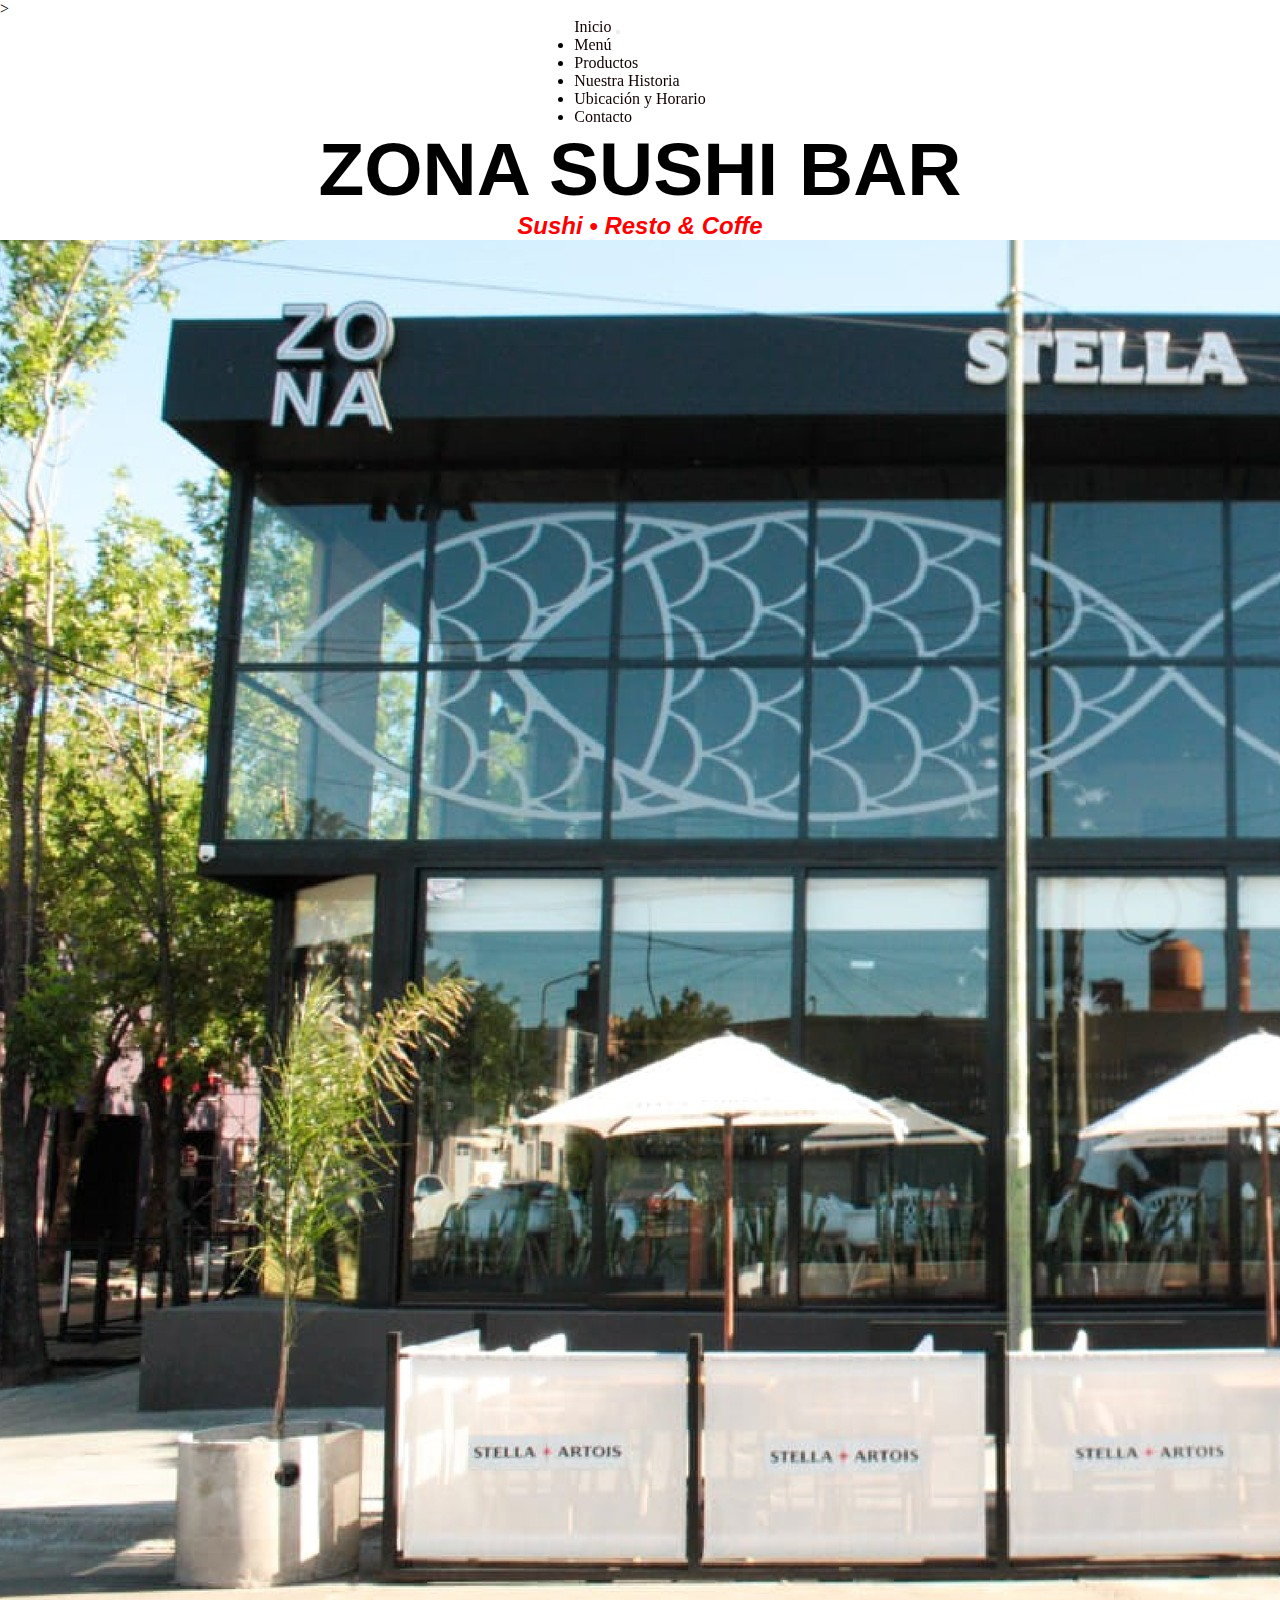
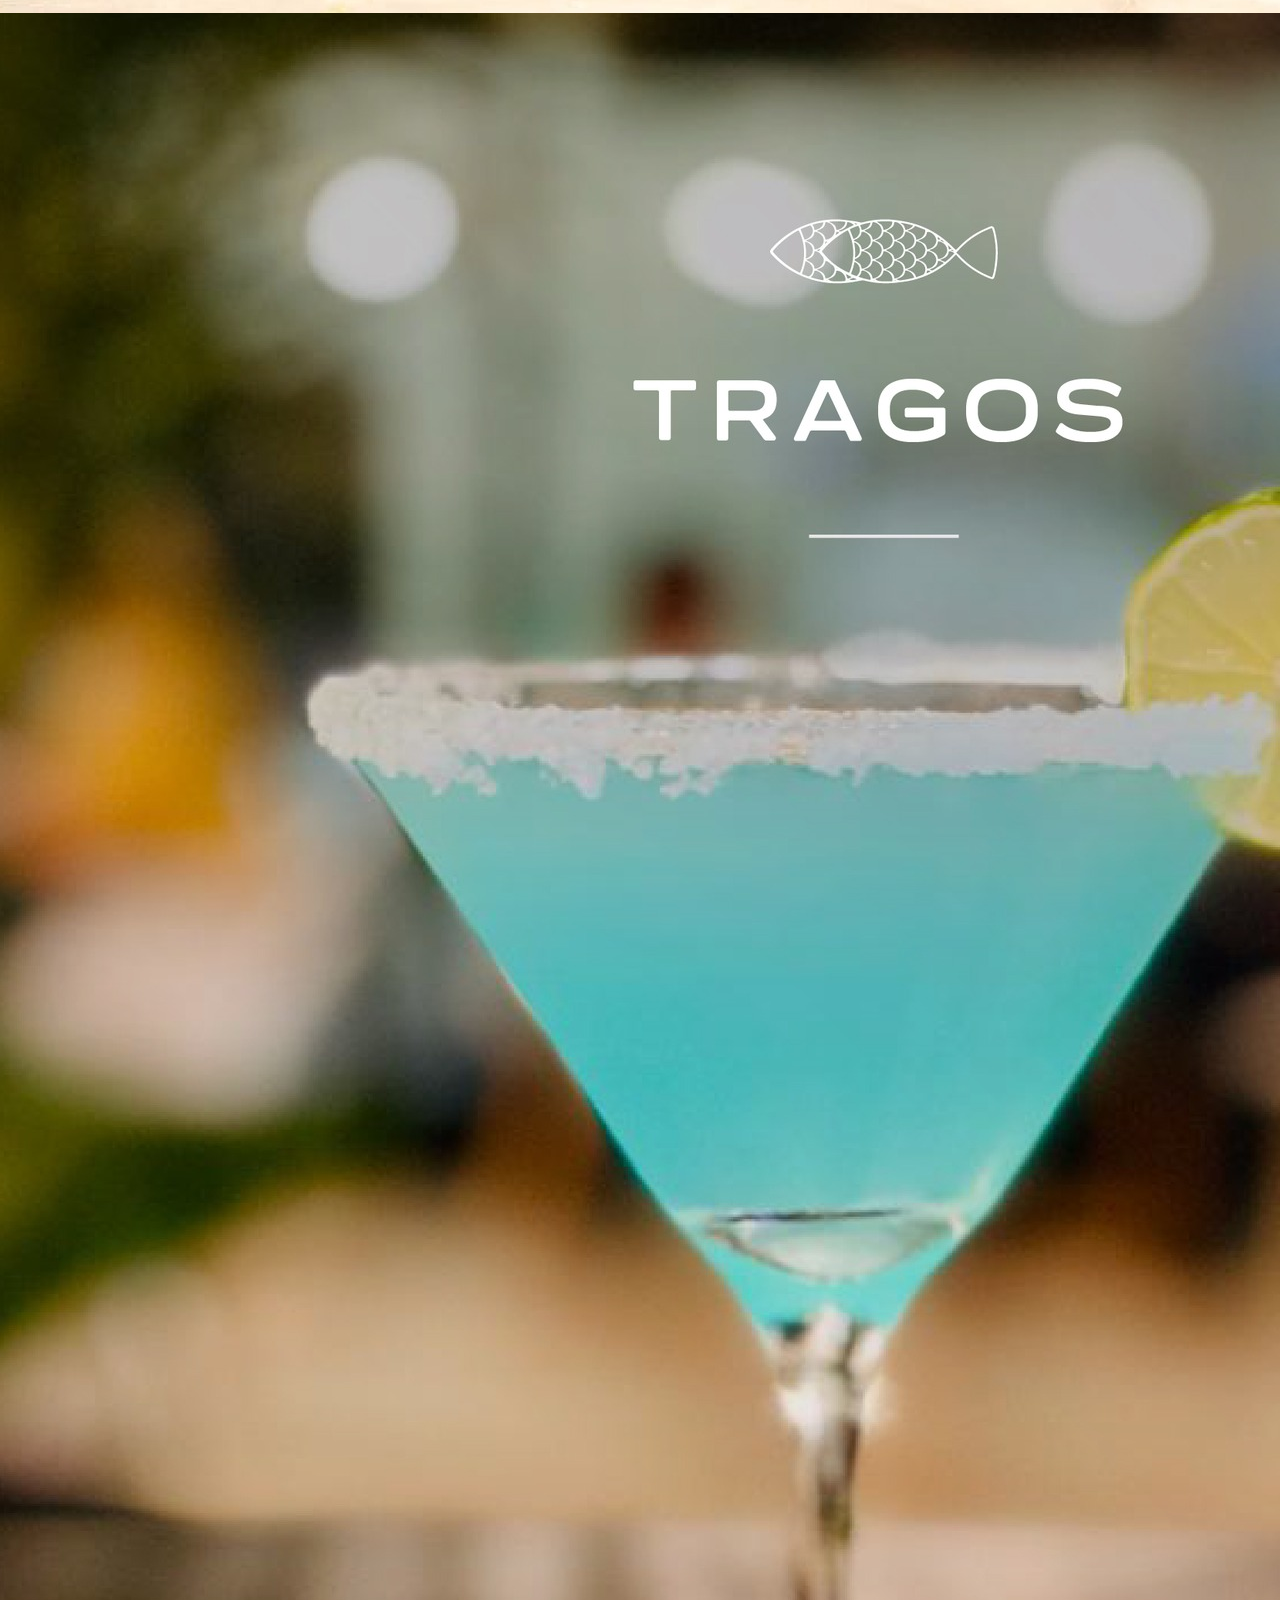
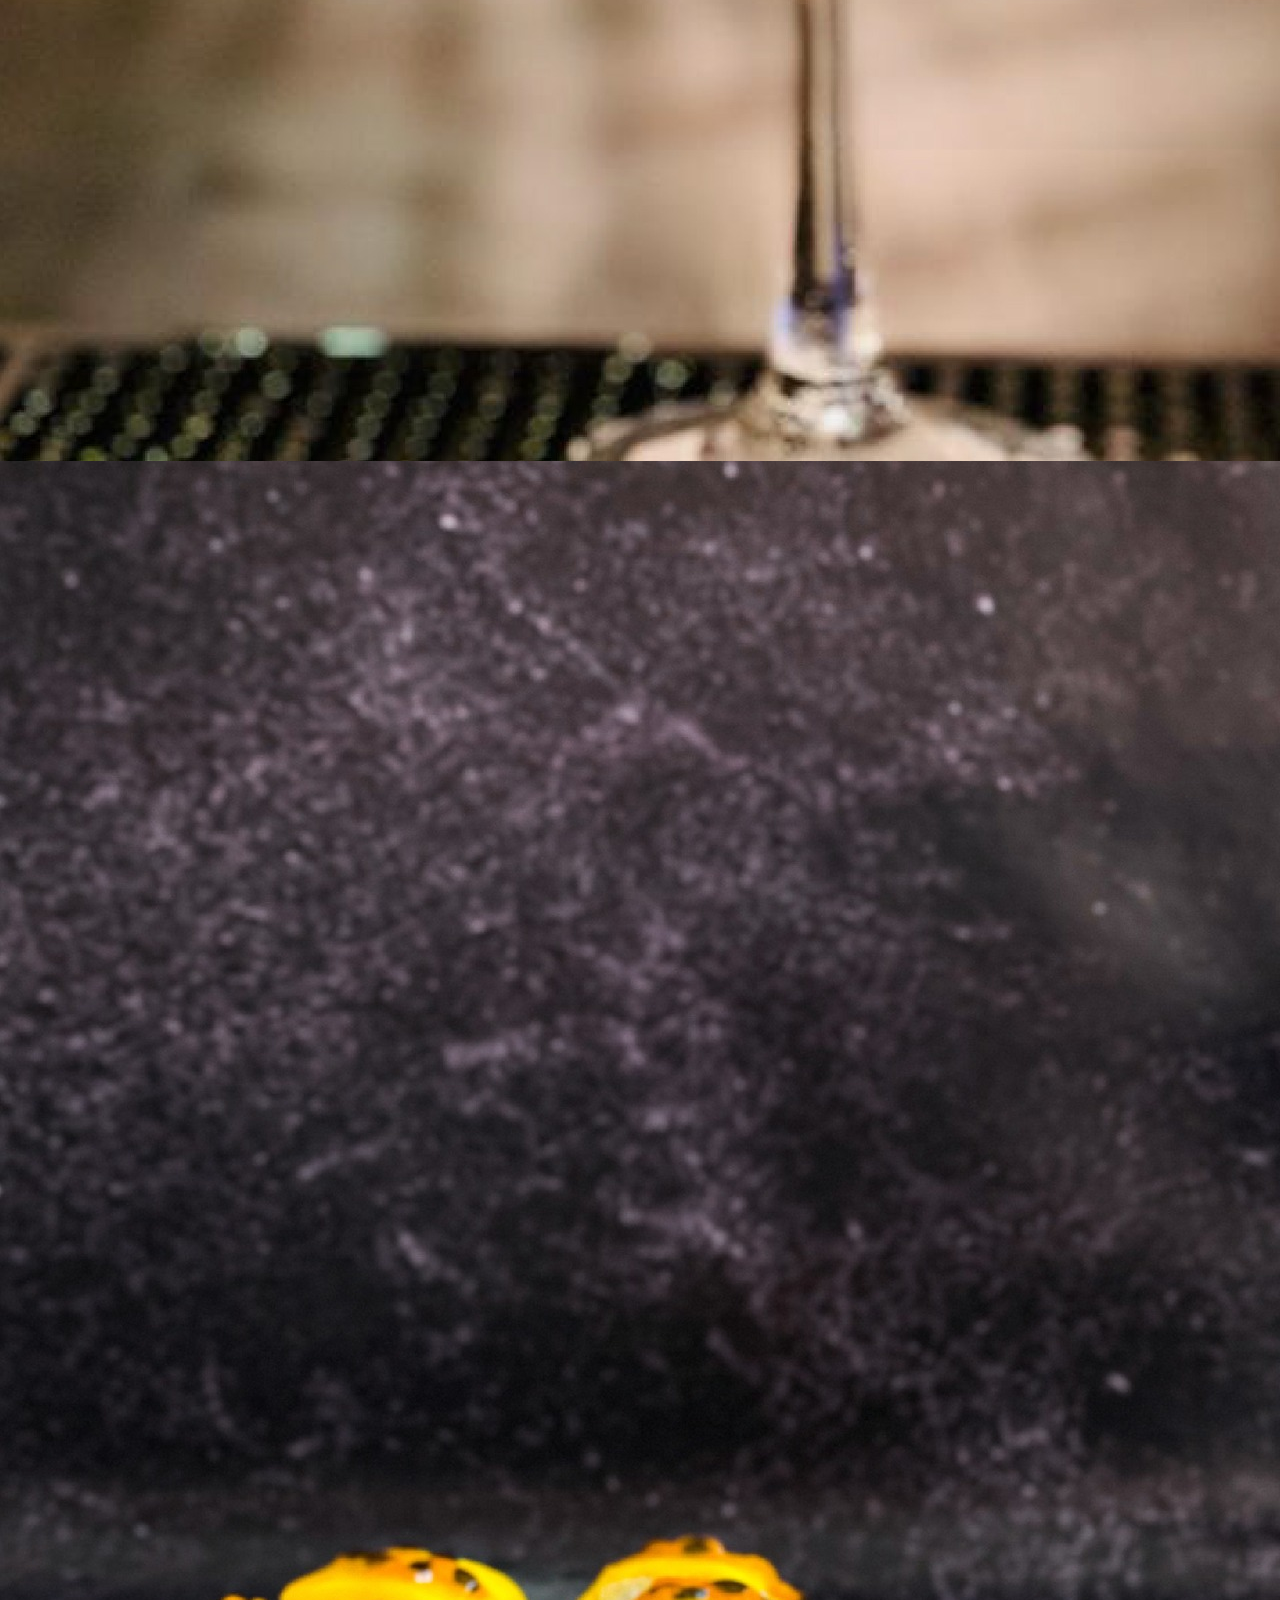
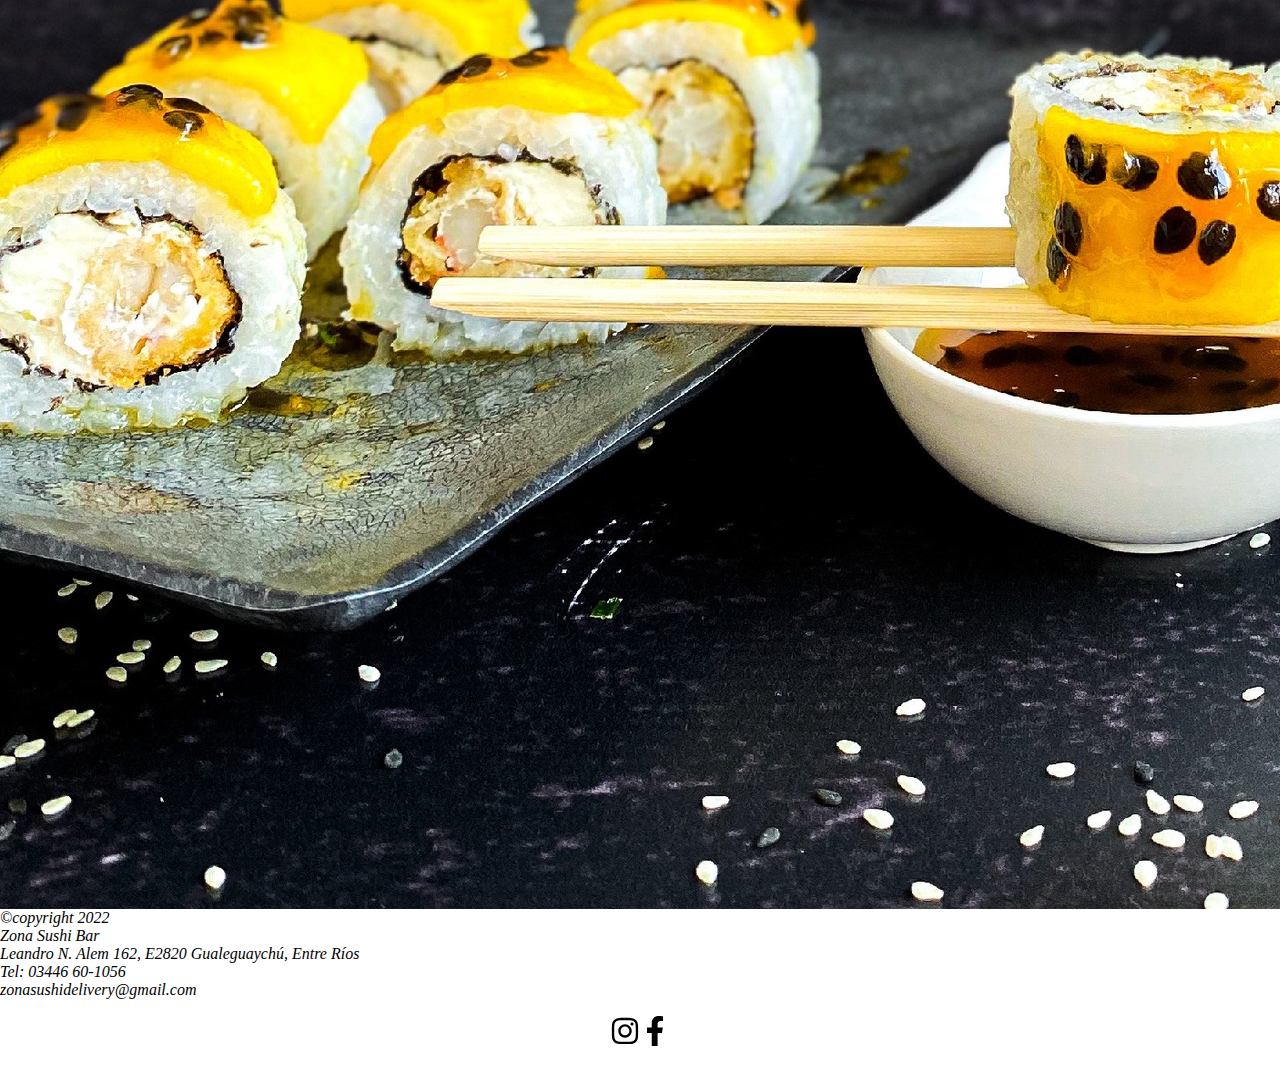
<file: index.html>
><!DOCTYPE html>
<html lang="en">
<head>
    <meta charset="UTF-8">
    <meta http-equiv="X-UA-Compatible" content="IE=edge">
    <meta name="viewport" content="width=device-width, initial-scale=1.0">
    <link rel="shortcut icon" href="img/logo-zona-sushi.png" type="image/x-icon">
    <link href="https://cdn.jsdelivr.net/npm/bootstrap@5.1.3/dist/css/bootstrap.min.css" rel="stylesheet" integrity="sha384-1BmE4kWBq78iYhFldvKuhfTAU6auU8tT94WrHftjDbrCEXSU1oBoqyl2QvZ6jIW3" crossorigin="anonymous">
    <link rel="stylesheet" href="assets/css/styles.css">
    <title>Zona Sushi</title>
</head>

<body>

    <!-- //////////////////////////////////////////////////////////// -->
    
        <!--inicio del Header-->
        <header class="header">
            <nav class="navbar navbar-expand-lg navbar-light bg-light fw-bold">
                <div class="container-fluid">
                <a class="navbar-brand" href="index.html">Inicio</a>
                <button class="navbar-toggler" type="button" data-bs-toggle="collapse" data-bs-target="#navbarNav" aria-controls="navbarNav" aria-expanded="false" aria-label="Toggle navigation">
                    <span class="navbar-toggler-icon"></span>
                </button>
                <div class="collapse navbar-collapse" id="navbarNav">
                    <ul class="navbar-nav">
                    <li class="nav-item">
                        <a class="nav-link active" aria-current="page" href="assets/pages/menu.html">Menú</a>
                    </li>
                    <li class="nav-item">
                        <a class="nav-link" href="assets/pages/productos.html">Productos</a>
                    </li>
                    <li class="nav-item">
                        <a class="nav-link" href="assets/pages/nuestrahistoria.html">Nuestra Historia</a>
                    </li>
                    <li class="nav-item">
                        <a class="nav-link" href="assets/pages/ubicacion.html">Ubicación y Horario</a>
                    </li>
                    <li class="nav-item">
                        <a class="nav-link" href="assets/pages/contacto.html">Contacto</a>
                    </li>                  
                    </ul>
                </div>
                </div>
            </nav>
        </header>        
    
        <!--fin del Header-->

     <!-- //////////////////////////////////////////////////////////// -->

    <section>
        <h1 class="mt-3">
            ZONA SUSHI BAR
        </h1>

        <h2 class="mt-3">Sushi • Resto & Coffe</h2>
    </section>

    <div id="carouselExampleSlidesOnly" class="mt-5 carousel slide" data-bs-ride="carousel">
        <div class="carousel-inner">
          <div class="carousel-item active">
            <img src="assets/img/Fachada.jpg" class="d-block w-100" alt="Sushi">
          </div>
          <div class="carousel-item">
            <img src="assets/img/Carrusel 2.jpg" class="d-block w-100" alt="...">
          </div>
          <div class="carousel-item">
            <img src="assets/img/Carrusel 3.jpg" class="d-block w-100" alt="...">
          </div>
        </div>
      </div>
      
    

    <!--//////////////////////////////////-->
    <!--Empieza el footer-->
    <footer class="footer">

        <section class="pie-de-pagina">

            <p>  &copy;copyright 2022</p>
            <p>Zona Sushi Bar</p>
            <p>Leandro N. Alem 162, E2820 Gualeguaychú, Entre Ríos</p>
            <p>Tel: 03446 60-1056</p>
            <p>zonasushidelivery@gmail.com  </p>
                     
        </section>

        <ul class="redes">
            <li> 
                  <a class="instagram" href="https://www.instagram.com/zonasushig/?hl=es" target="_blank">
                    <img src="assets/img/instagram-brands.svg" alt="imagen de instagram"> </a>
            </li>


            <li>
                <a class="facebook" href="https://www.facebook.com/zonasushig/" target="_blank">
                    <img src="assets/img/facebook-f-brands.svg" alt="Imagen de Facebook">

            </li>
        </ul>
       
    </footer>

    <!--Termina el footer-->
    <!--////////////////////////////////////////////////////-->

    <script src="https://cdn.jsdelivr.net/npm/bootstrap@5.1.3/dist/js/bootstrap.bundle.min.js" integrity="sha384-ka7Sk0Gln4gmtz2MlQnikT1wXgYsOg+OMhuP+IlRH9sENBO0LRn5q+8nbTov4+1p" crossorigin="anonymous"></script>

</body>
</html>
</file>
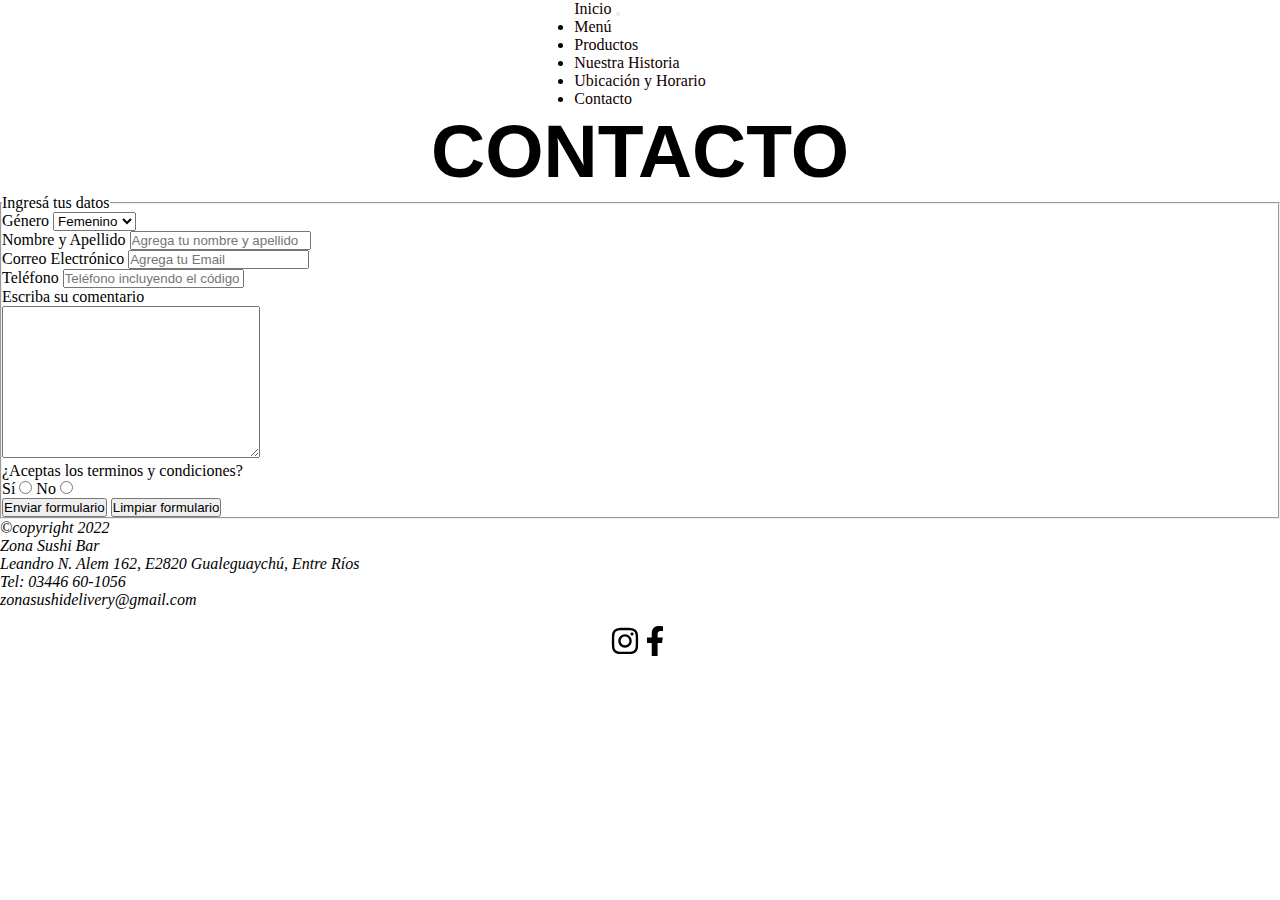
<file: assets/pages/contacto.html>
<!DOCTYPE html>
<html lang="en">
<head>
    <meta charset="UTF-8">
    <meta http-equiv="X-UA-Compatible" content="IE=edge">
    <meta name="viewport" content="width=device-width, initial-scale=1.0">
    <link rel="shortcut icon" href="../img/logo-zona-sushi.png" type="image/x-icon">
    <link href="https://cdn.jsdelivr.net/npm/bootstrap@5.1.3/dist/css/bootstrap.min.css" rel="stylesheet" integrity="sha384-1BmE4kWBq78iYhFldvKuhfTAU6auU8tT94WrHftjDbrCEXSU1oBoqyl2QvZ6jIW3" crossorigin="anonymous">
    <link rel="stylesheet" href="../css/styles.css">
    <title>Contacto-Zona Sushi</title>
</head>
<body>

    <!-- //////////////////////////////////////////////////////////// -->
        <!--inicio del Heather-->
        <header class="header">
            <nav class="navbar navbar-expand-lg navbar-light bg-light fw-bold">
                <div class="container-fluid">
                <a class="navbar-brand" href="../../index.html">Inicio</a>
                <button class="navbar-toggler" type="button" data-bs-toggle="collapse" data-bs-target="#navbarNav" aria-controls="navbarNav" aria-expanded="false" aria-label="Toggle navigation">
                    <span class="navbar-toggler-icon"></span>
                </button>
                <div class="collapse navbar-collapse" id="navbarNav">
                    <ul class="navbar-nav">
                    <li class="nav-item">
                        <a class="nav-link active" aria-current="page" href="menu.html">Menú</a>
                    </li>
                    <li class="nav-item">
                        <a class="nav-link" href="productos.html">Productos</a>
                    </li>
                    <li class="nav-item">
                        <a class="nav-link" href="nuestrahistoria.html">Nuestra Historia</a>
                    </li>
                    <li class="nav-item">
                        <a class="nav-link" href="ubicacion.html">Ubicación y Horario</a>
                    </li>
                    <li class="nav-item">
                        <a class="nav-link" href="contacto.html">Contacto</a>
                    </li>                  
                    </ul>
                </div>
                </div>
            </nav>
        </header>
    <!--Fin del heather-->

    <!--/////////////////////////////////////////////////////////////////-->

    <section>
        <h1>
            CONTACTO
        </h1>

        <form>
            <fieldset>
                <legend>Ingresá tus datos</legend>

                <!--Este desplegable va sólo para la entrega. No iría en el resultado final-->
                <div>
                    <label for="Género">Género</label>
                    <select id="">
                        <option value="">Femenino</option>
                        <option value="">Masculino</option>
                        <option value="">Otro</option>
                    </select>
                </div>

                <div>
                    <label for="nombre">Nombre y Apellido</label>
                    <input type="text" id="nombre" placeholder="Agrega tu nombre y apellido" required>
                </div>

                <div>
                    <label for="correo">Correo Electrónico</label>
                    <input type="email" id="correo" placeholder="Agrega tu Email" required>
                </div>

                <div>
                    <label for="telefono"> Teléfono </label>
                    <input type="tel" id="telefono" placeholder="Teléfono incluyendo el código de area" required>
                </div>

                <div>
                    <p>Escriba su comentario</p>
                    <label for="mensaje"> </label>
                    <textarea name="" id="mensaje" cols="30" rows="10"></textarea>
                </div>

                <div>
                    <p>¿Aceptas los terminos y condiciones?</p>

                    <label for="si"> Sí </label>
                    <input type="radio" name="condiciones" id="si">

                    <label for="no"> No </label>
                    <input type="radio" name="condiciones" id="no">
                </div>


                <div>
                    <input type="submit" value="Enviar formulario">
                    <input type="reset" value="Limpiar formulario">
                </div>

            </fieldset>
        </form>
    </section>

   <!--//////////////////////////////////-->
    <!--Empieza el footer-->
    <footer class="footer">

        <section class="pie-de-pagina">

            <p>  &copy;copyright 2022</p>
            <p>Zona Sushi Bar</p>
            <p>Leandro N. Alem 162, E2820 Gualeguaychú, Entre Ríos</p>
            <p>Tel: 03446 60-1056</p>
            <p>zonasushidelivery@gmail.com  </p>
                     
        </section>

        <ul class="redes">
            <li> 
                  <a class="instagram" href="https://www.instagram.com/zonasushig/?hl=es" target="_blank">
                    <img src="../img/instagram-brands.svg" alt="imagen de instagram"> </a>
            </li>


            <li>
                <a class="facebook" href="https://www.facebook.com/zonasushig/" target="_blank">
                    <img src="../img/facebook-f-brands.svg" alt="Imagen de Facebook">

            </li>
        </ul>
       
    </footer>

    <!--Termina el footer-->
    <!--////////////////////////////////////////////////////-->
    <script src="https://cdn.jsdelivr.net/npm/bootstrap@5.1.3/dist/js/bootstrap.bundle.min.js" integrity="sha384-ka7Sk0Gln4gmtz2MlQnikT1wXgYsOg+OMhuP+IlRH9sENBO0LRn5q+8nbTov4+1p" crossorigin="anonymous"></script>
</body>
</html>
</file>
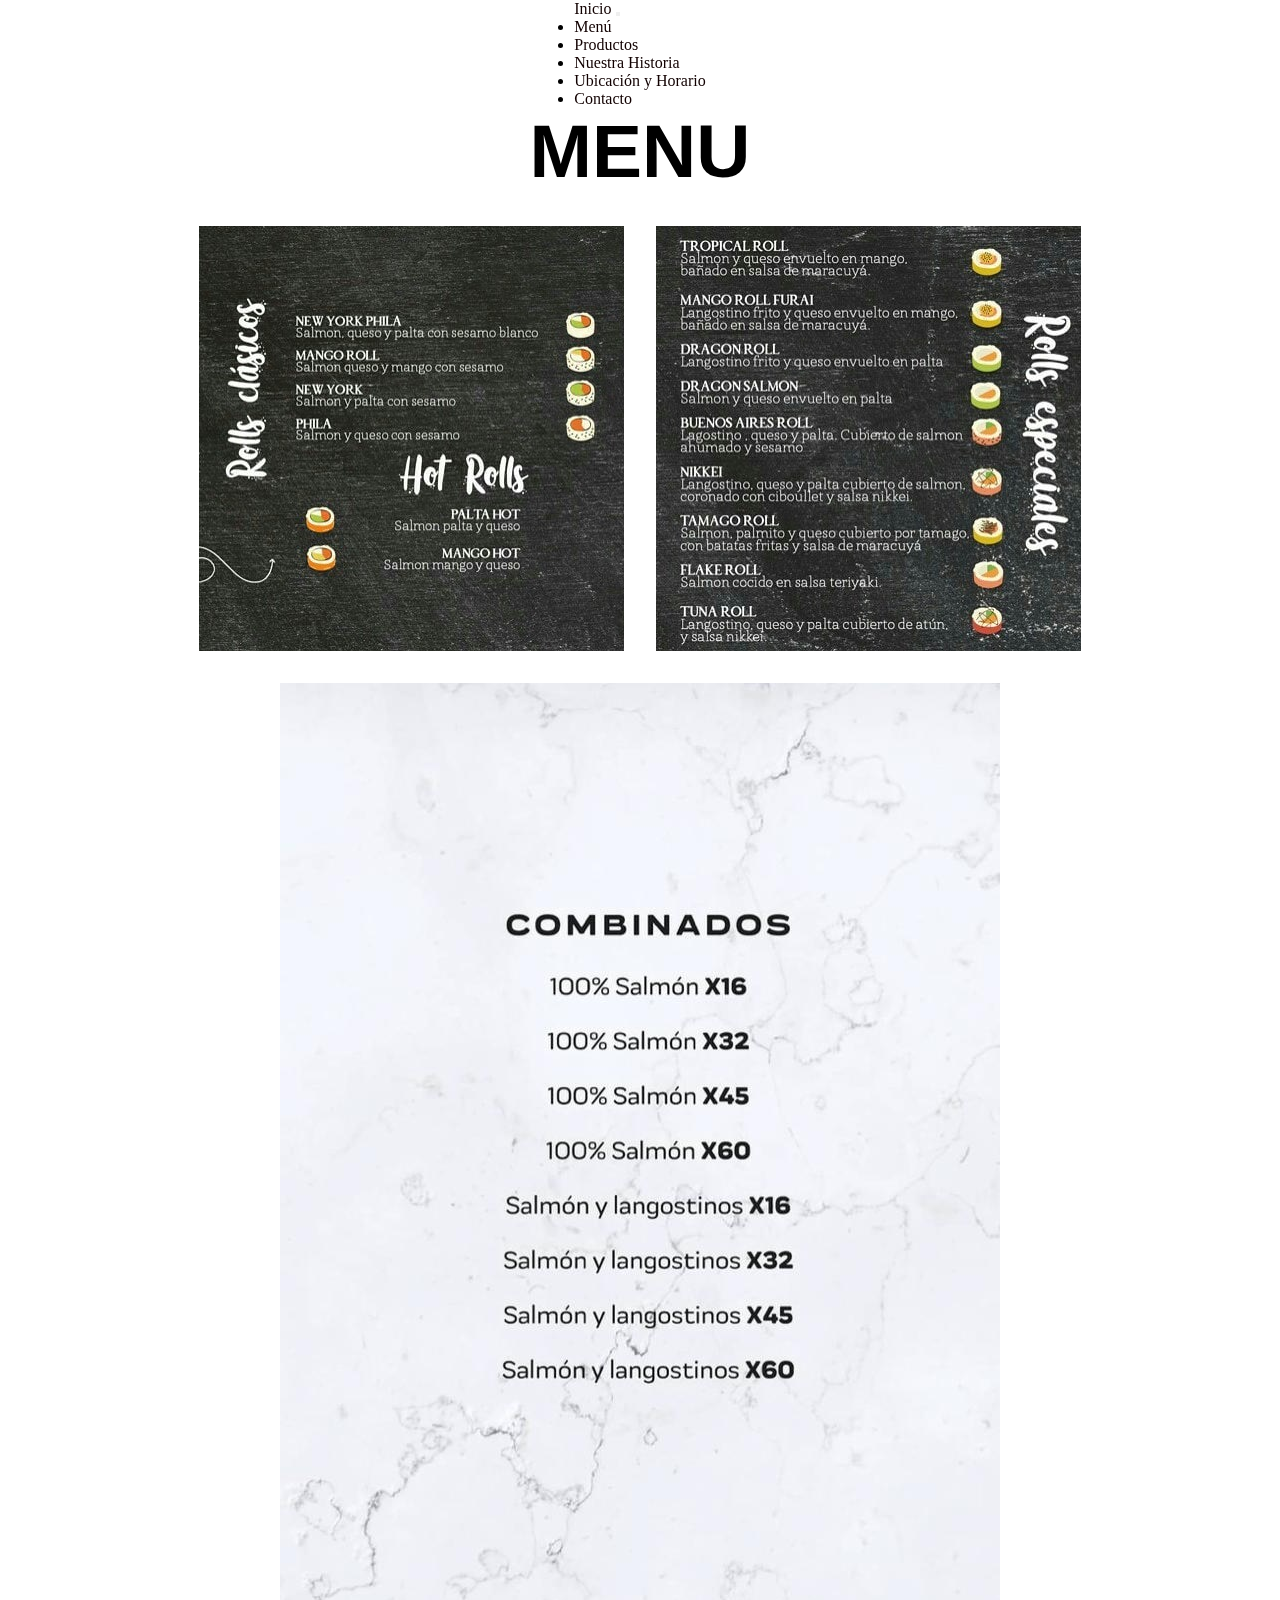
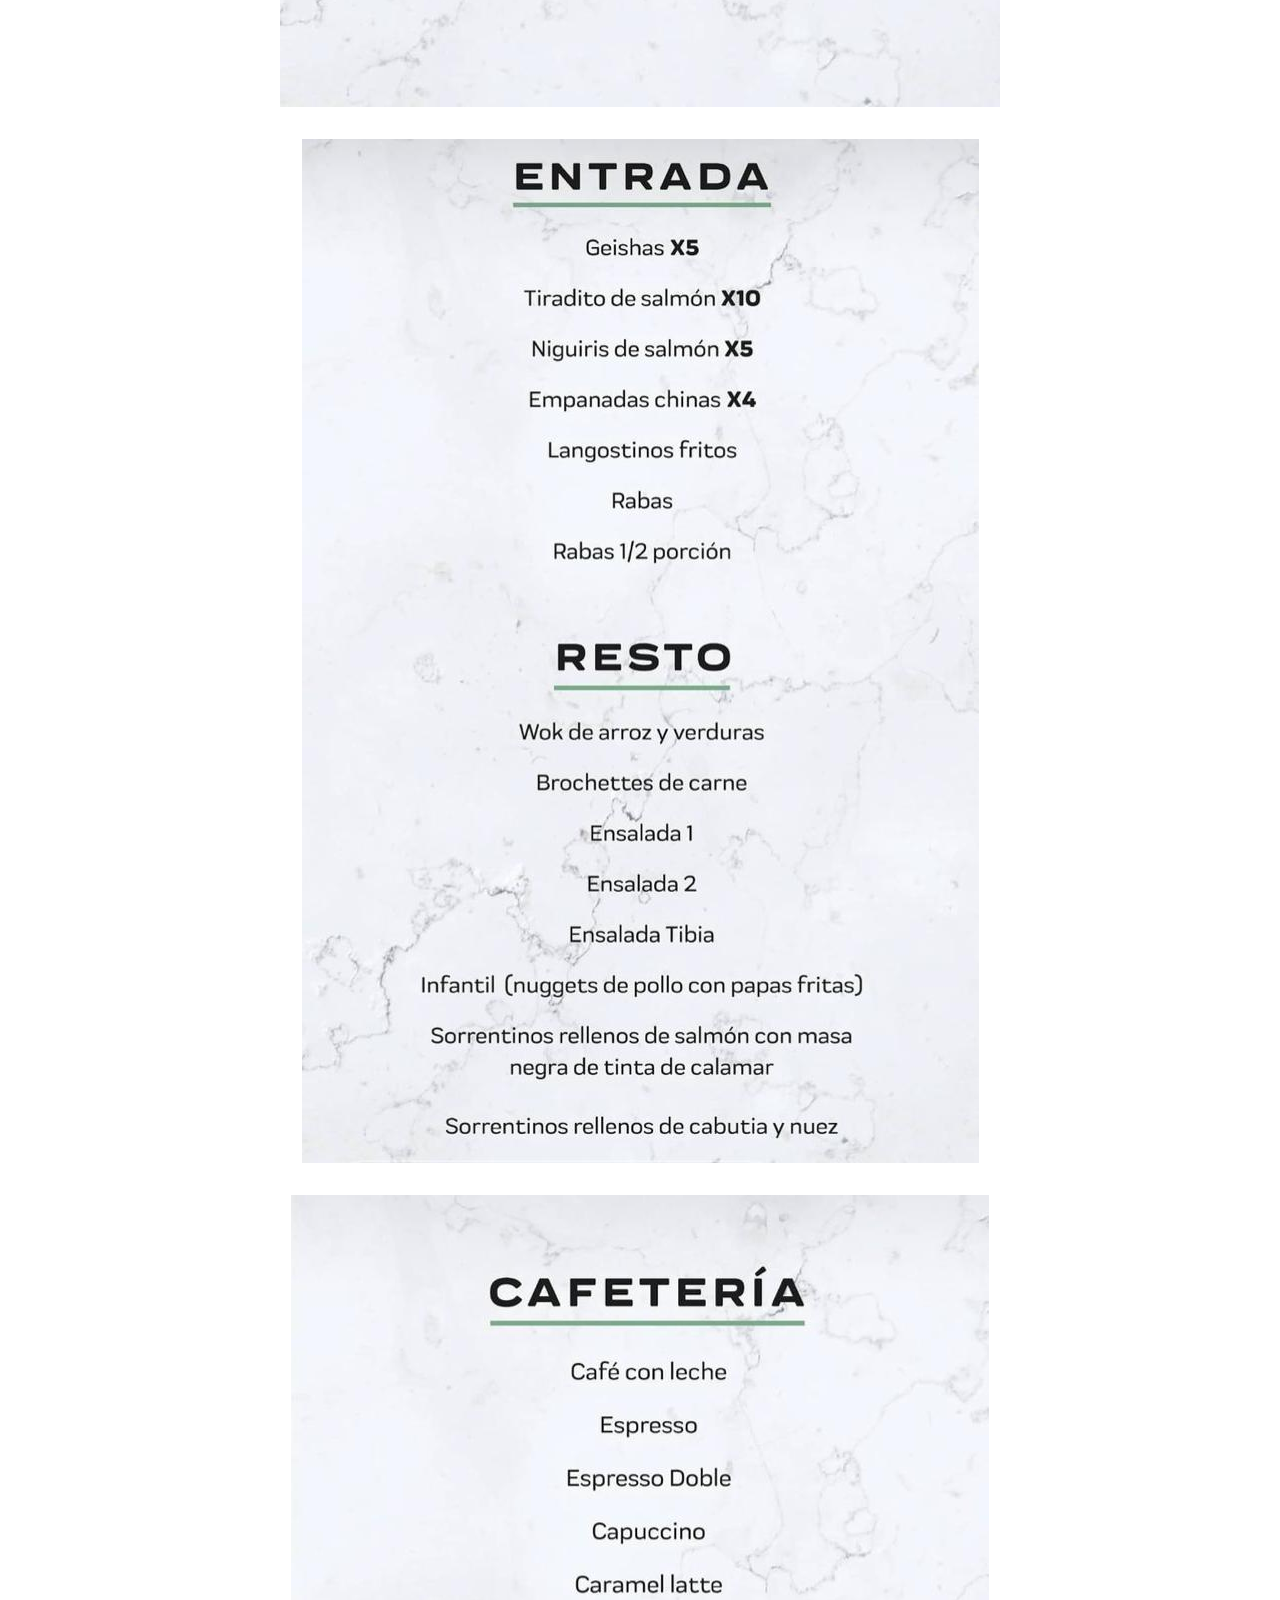
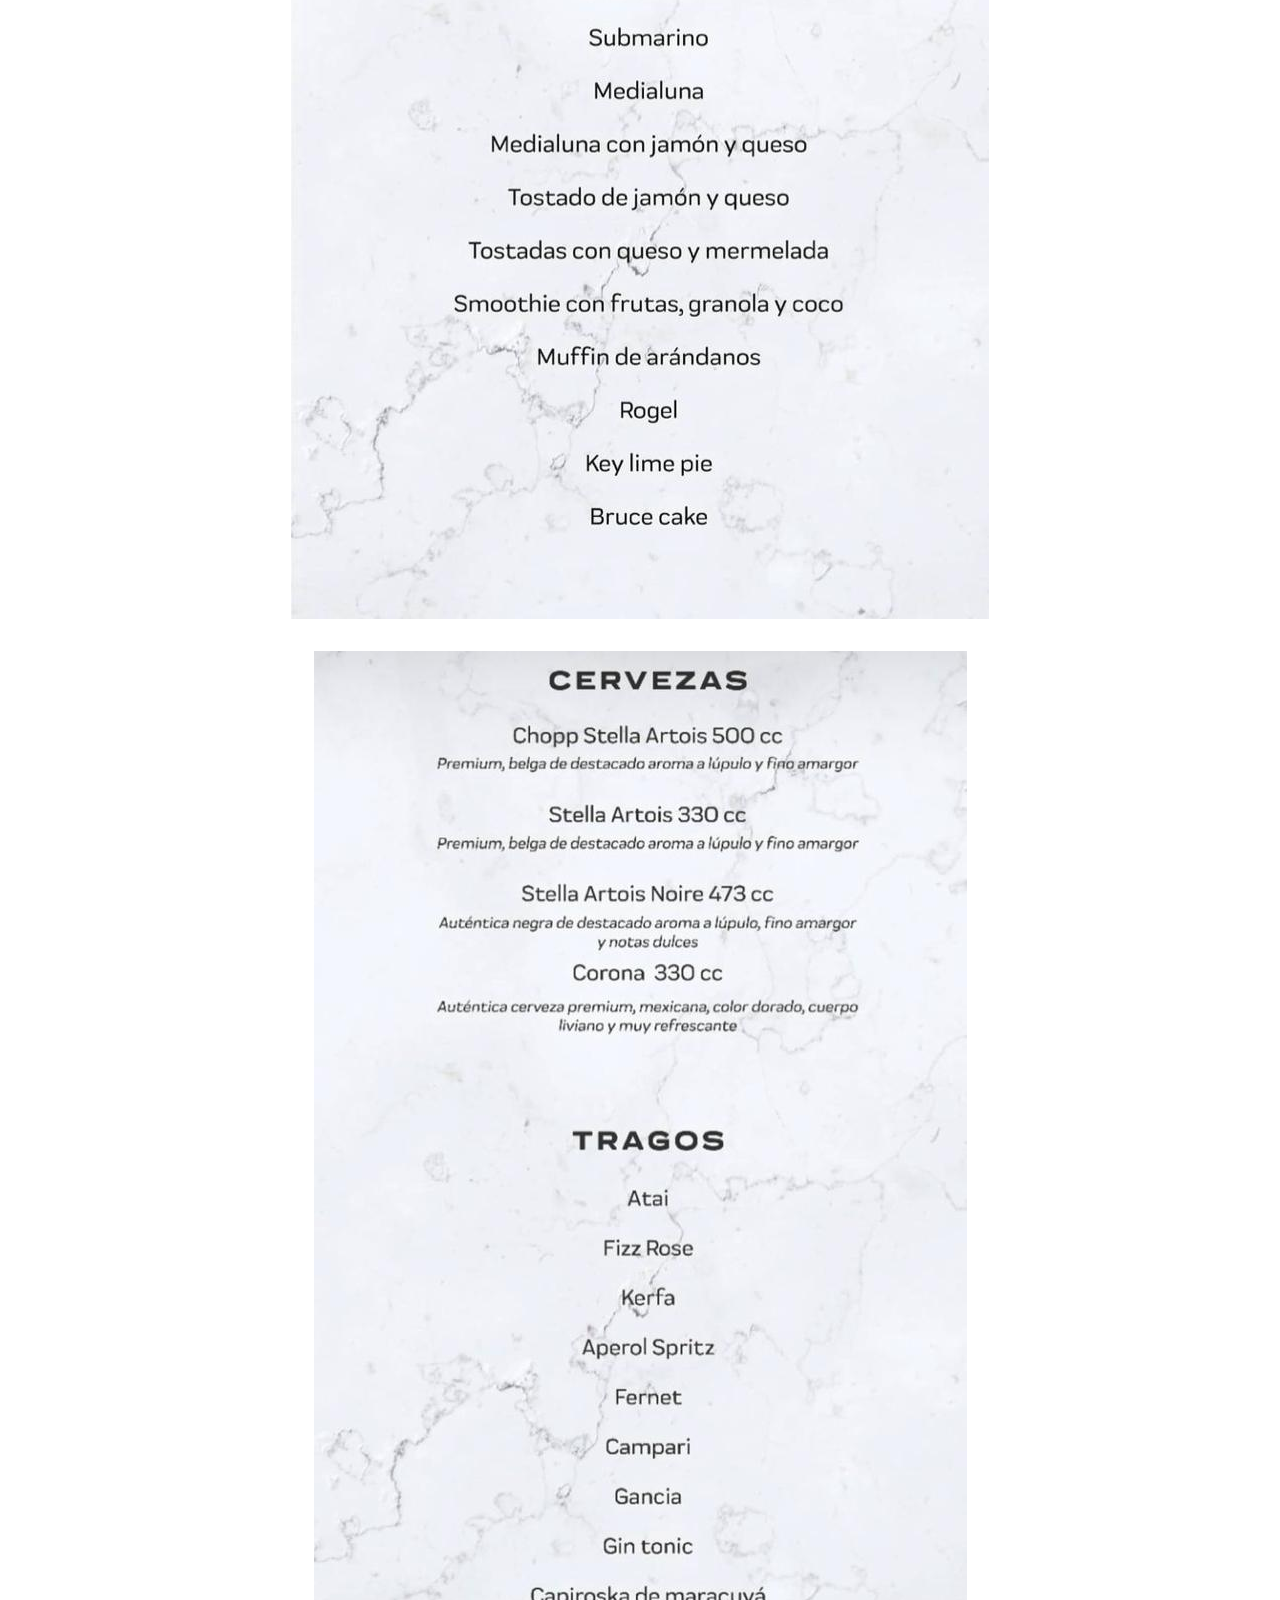
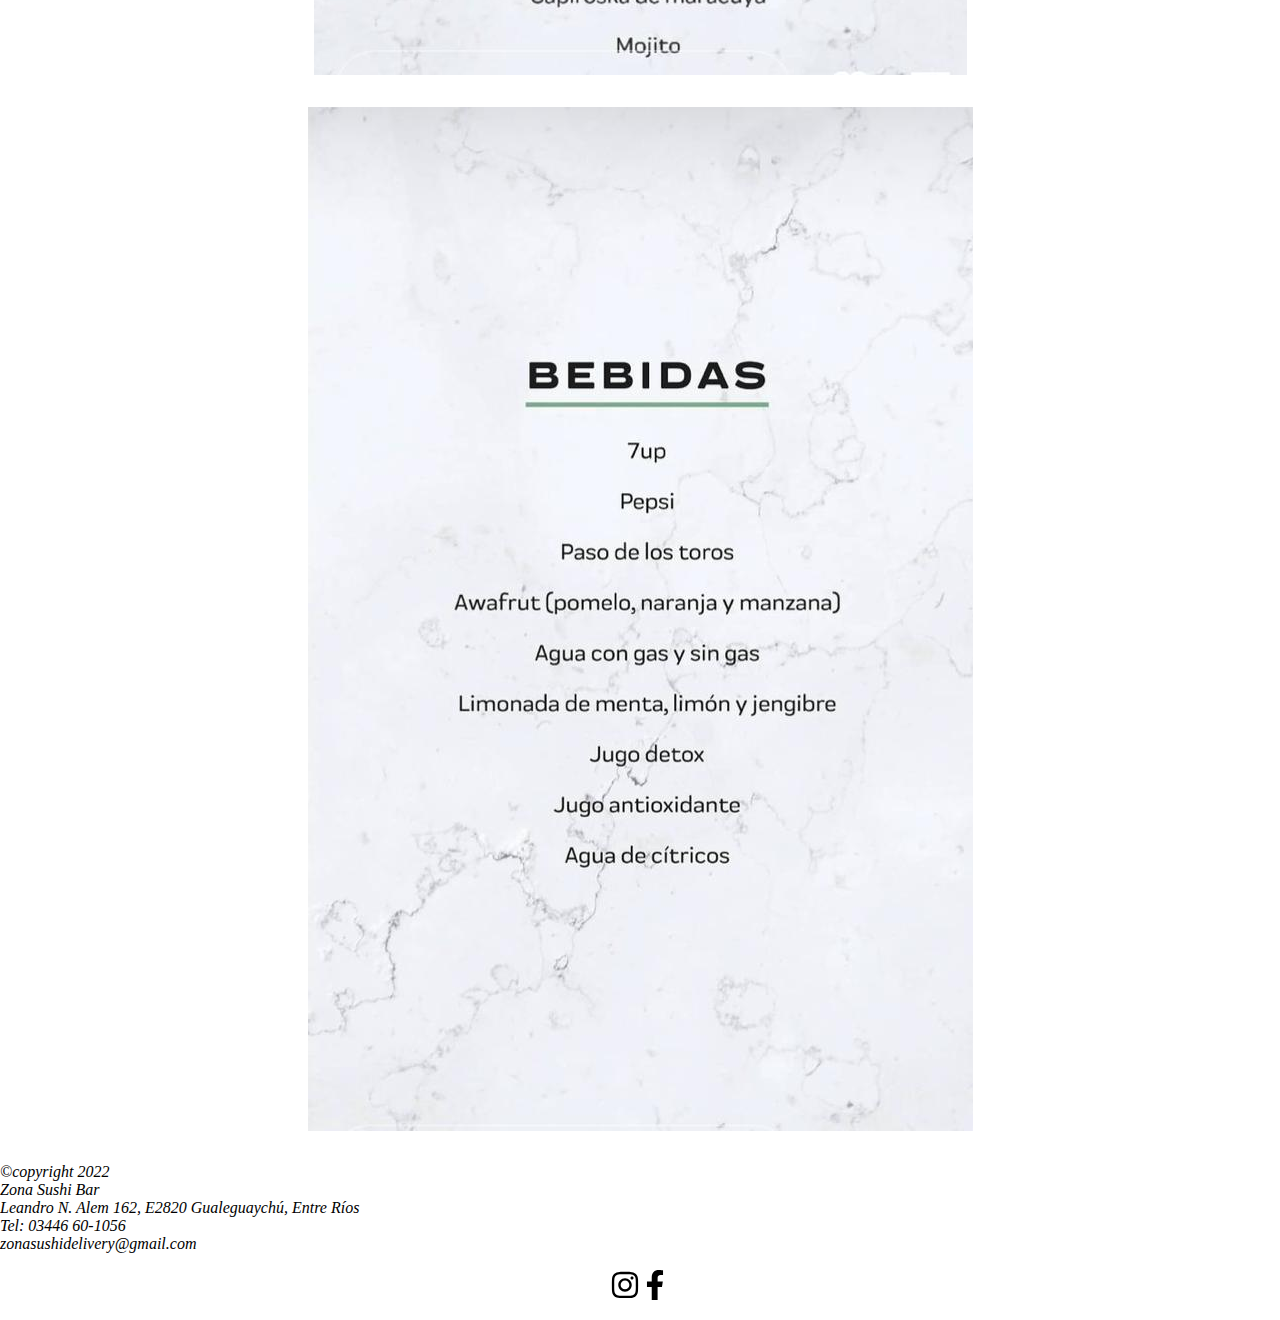
<file: assets/pages/menu.html>
<!DOCTYPE html>
<html lang="en">
<head>
    <meta charset="UTF-8">
    <meta http-equiv="X-UA-Compatible" content="IE=edge">
    <meta name="viewport" content="width=device-width, initial-scale=1.0">
    <link rel="shortcut icon" href="../img/logo-zona-sushi.png" type="image/x-icon">
    <link href="https://cdn.jsdelivr.net/npm/bootstrap@5.1.3/dist/css/bootstrap.min.css" rel="stylesheet" integrity="sha384-1BmE4kWBq78iYhFldvKuhfTAU6auU8tT94WrHftjDbrCEXSU1oBoqyl2QvZ6jIW3" crossorigin="anonymous">
    <link rel="stylesheet" href="../css/styles.css">
    <title>Menu-Zona Sushi</title>
</head>
<body>

    <!-- //////////////////////////////////////////////////////////// -->
        <!--inicio del Heather-->
        <header class="header">
            <nav class="navbar navbar-expand-lg navbar-light bg-light fw-bold">
                <div class="container-fluid">
                <a class="navbar-brand" href="../../index.html">Inicio</a>
                <button class="navbar-toggler" type="button" data-bs-toggle="collapse" data-bs-target="#navbarNav" aria-controls="navbarNav" aria-expanded="false" aria-label="Toggle navigation">
                    <span class="navbar-toggler-icon"></span>
                </button>
                <div class="collapse navbar-collapse" id="navbarNav">
                    <ul class="navbar-nav">
                    <li class="nav-item">
                        <a class="nav-link active" aria-current="page" href="menu.html">Menú</a>
                    </li>
                    <li class="nav-item">
                        <a class="nav-link" href="productos.html">Productos</a>
                    </li>
                    <li class="nav-item">
                        <a class="nav-link" href="nuestrahistoria.html">Nuestra Historia</a>
                    </li>
                    <li class="nav-item">
                        <a class="nav-link" href="ubicacion.html">Ubicación y Horario</a>
                    </li>
                    <li class="nav-item">
                        <a class="nav-link" href="contacto.html">Contacto</a>
                    </li>                  
                    </ul>
                </div>
                </div>
            </nav>
        </header>
    <!--Fin del heather-->

    <!--/////////////////////////////////////////////////////////////////-->

    <section>
        <h1>
            MENU
        </h1>
    </section>

    <main class="fotos-menu img-fluid">
        <img src="../img/Menu sushi 1.jpg" alt="menu-sushi1">

        <img src="../img/Menu sushi 2 .jpg" alt="menu-sushi2">

        <img src="../img/Menú - Sushi combinados.jpeg" alt="menu-sushicombinados">

        <img src="../img/Menú - Entradas y Restó.jpeg" alt="menu-entradasyResto.jpeg">

        <img src="../img/Menú - Cafetería.jpeg" alt="menu-cafeteria">

        <img src="../img/Menú - Tragos y bebidas con alcohol.jpeg" alt="menu-tragos">

        <img src="../img/Menú - Bebidas sin alcohol.jpeg" alt="menu-bebidassinalcohol">
    </main>

    <!--//////////////////////////////////-->
    <!--Empieza el footer-->
    <footer class="footer">

        <section class="pie-de-pagina">

            <p>  &copy;copyright 2022</p>
            <p>Zona Sushi Bar</p>
            <p>Leandro N. Alem 162, E2820 Gualeguaychú, Entre Ríos</p>
            <p>Tel: 03446 60-1056</p>
            <p>zonasushidelivery@gmail.com  </p>
                     
        </section>

        <ul class="redes">
            <li> 
                  <a class="instagram" href="https://www.instagram.com/zonasushig/?hl=es" target="_blank">
                    <img src="../img/instagram-brands.svg" alt="imagen de instagram"> </a>
            </li>


            <li>
                <a class="facebook" href="https://www.facebook.com/zonasushig/" target="_blank">
                    <img src="../img/facebook-f-brands.svg" alt="Imagen de Facebook">

            </li>
        </ul>
       
    </footer>

    <!--Termina el footer-->
    <!--////////////////////////////////////////////////////-->
    <script src="https://cdn.jsdelivr.net/npm/bootstrap@5.1.3/dist/js/bootstrap.bundle.min.js" integrity="sha384-ka7Sk0Gln4gmtz2MlQnikT1wXgYsOg+OMhuP+IlRH9sENBO0LRn5q+8nbTov4+1p" crossorigin="anonymous"></script>
</body>
</html>
</file>
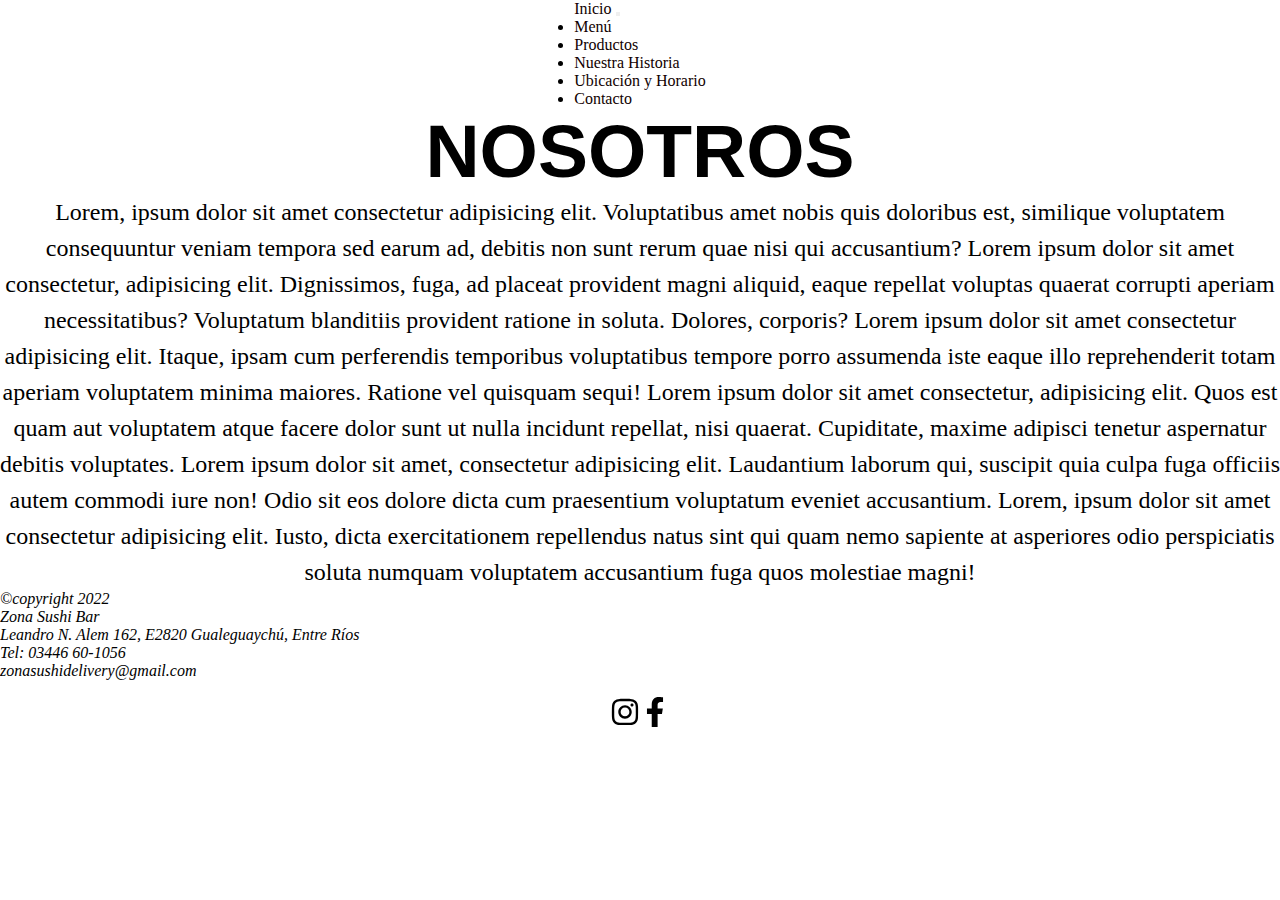
<file: assets/pages/nuestrahistoria.html>
<!DOCTYPE html>
<html lang="en">
<head>
    <meta charset="UTF-8">
    <meta http-equiv="X-UA-Compatible" content="IE=edge">
    <meta name="viewport" content="width=device-width, initial-scale=1.0">
    <link rel="shortcut icon" href="../img/logo-zona-sushi.png" type="image/x-icon">
    <link href="https://cdn.jsdelivr.net/npm/bootstrap@5.1.3/dist/css/bootstrap.min.css" rel="stylesheet" integrity="sha384-1BmE4kWBq78iYhFldvKuhfTAU6auU8tT94WrHftjDbrCEXSU1oBoqyl2QvZ6jIW3" crossorigin="anonymous">
    <link rel="stylesheet" href="../css/styles.css">
    <title>Nosotros-Zona Sushi</title>
</head>
<body>

    <!-- //////////////////////////////////////////////////////////// -->
        <!--inicio del Heather-->
        <header class="header">
            <nav class="navbar navbar-expand-lg navbar-light bg-light fw-bold">
                <div class="container-fluid">
                <a class="navbar-brand" href="../../index.html">Inicio</a>
                <button class="navbar-toggler" type="button" data-bs-toggle="collapse" data-bs-target="#navbarNav" aria-controls="navbarNav" aria-expanded="false" aria-label="Toggle navigation">
                    <span class="navbar-toggler-icon"></span>
                </button>
                <div class="collapse navbar-collapse" id="navbarNav">
                    <ul class="navbar-nav">
                    <li class="nav-item">
                        <a class="nav-link active" aria-current="page" href="menu.html">Menú</a>
                    </li>
                    <li class="nav-item">
                        <a class="nav-link" href="productos.html">Productos</a>
                    </li>
                    <li class="nav-item">
                        <a class="nav-link" href="nuestrahistoria.html">Nuestra Historia</a>
                    </li>
                    <li class="nav-item">
                        <a class="nav-link" href="ubicacion.html">Ubicación y Horario</a>
                    </li>
                    <li class="nav-item">
                        <a class="nav-link" href="contacto.html">Contacto</a>
                    </li>                  
                    </ul>
                </div>
                </div>
            </nav>
        </header>
    <!--Fin del heather-->

    <!--/////////////////////////////////////////////////////////////////-->

    <section>
        <h1 class="mt-4">
            NOSOTROS
        </h1>
    </section>

    <div class= "container-fluid mt-5  historia">
        <p>
            Lorem, ipsum dolor sit amet consectetur adipisicing elit. Voluptatibus amet nobis quis doloribus est, similique voluptatem consequuntur veniam tempora sed earum ad, debitis non sunt rerum quae nisi qui accusantium?
            Lorem ipsum dolor sit amet consectetur, adipisicing elit. Dignissimos, fuga, ad placeat provident magni aliquid, eaque repellat voluptas quaerat corrupti aperiam necessitatibus? Voluptatum blanditiis provident ratione in soluta. Dolores, corporis?
            Lorem ipsum dolor sit amet consectetur adipisicing elit. Itaque, ipsam cum perferendis temporibus voluptatibus tempore porro assumenda iste eaque illo reprehenderit totam aperiam voluptatem minima maiores. Ratione vel quisquam sequi!
            Lorem ipsum dolor sit amet consectetur, adipisicing elit. Quos est quam aut voluptatem atque facere dolor sunt ut nulla incidunt repellat, nisi quaerat. Cupiditate, maxime adipisci tenetur aspernatur debitis voluptates.
            Lorem ipsum dolor sit amet, consectetur adipisicing elit. Laudantium laborum qui, suscipit quia culpa fuga officiis autem commodi iure non! Odio sit eos dolore dicta cum praesentium voluptatum eveniet accusantium.
            Lorem, ipsum dolor sit amet consectetur adipisicing elit. Iusto, dicta exercitationem repellendus natus sint qui quam nemo sapiente at asperiores odio perspiciatis soluta numquam voluptatem accusantium fuga quos molestiae magni!
        </p>
    </div>


     <!--//////////////////////////////////-->
    <!--Empieza el footer-->
    <footer class="footer">

        <section class="pie-de-pagina">

            <p>  &copy;copyright 2022</p>
            <p>Zona Sushi Bar</p>
            <p>Leandro N. Alem 162, E2820 Gualeguaychú, Entre Ríos</p>
            <p>Tel: 03446 60-1056</p>
            <p>zonasushidelivery@gmail.com  </p>
                     
        </section>

        <ul class="redes">
            <li> 
                  <a class="instagram" href="https://www.instagram.com/zonasushig/?hl=es" target="_blank">
                    <img src="../img/instagram-brands.svg" alt="imagen de instagram"> </a>
            </li>


            <li>
                <a class="facebook" href="https://www.facebook.com/zonasushig/" target="_blank">
                    <img src="../img/facebook-f-brands.svg" alt="Imagen de Facebook">

            </li>
        </ul>
       
    </footer>

    <!--Termina el footer-->
    <!--////////////////////////////////////////////////////-->

    <script src="https://cdn.jsdelivr.net/npm/bootstrap@5.1.3/dist/js/bootstrap.bundle.min.js" integrity="sha384-ka7Sk0Gln4gmtz2MlQnikT1wXgYsOg+OMhuP+IlRH9sENBO0LRn5q+8nbTov4+1p" crossorigin="anonymous"></script>

</body>
</html>
</file>
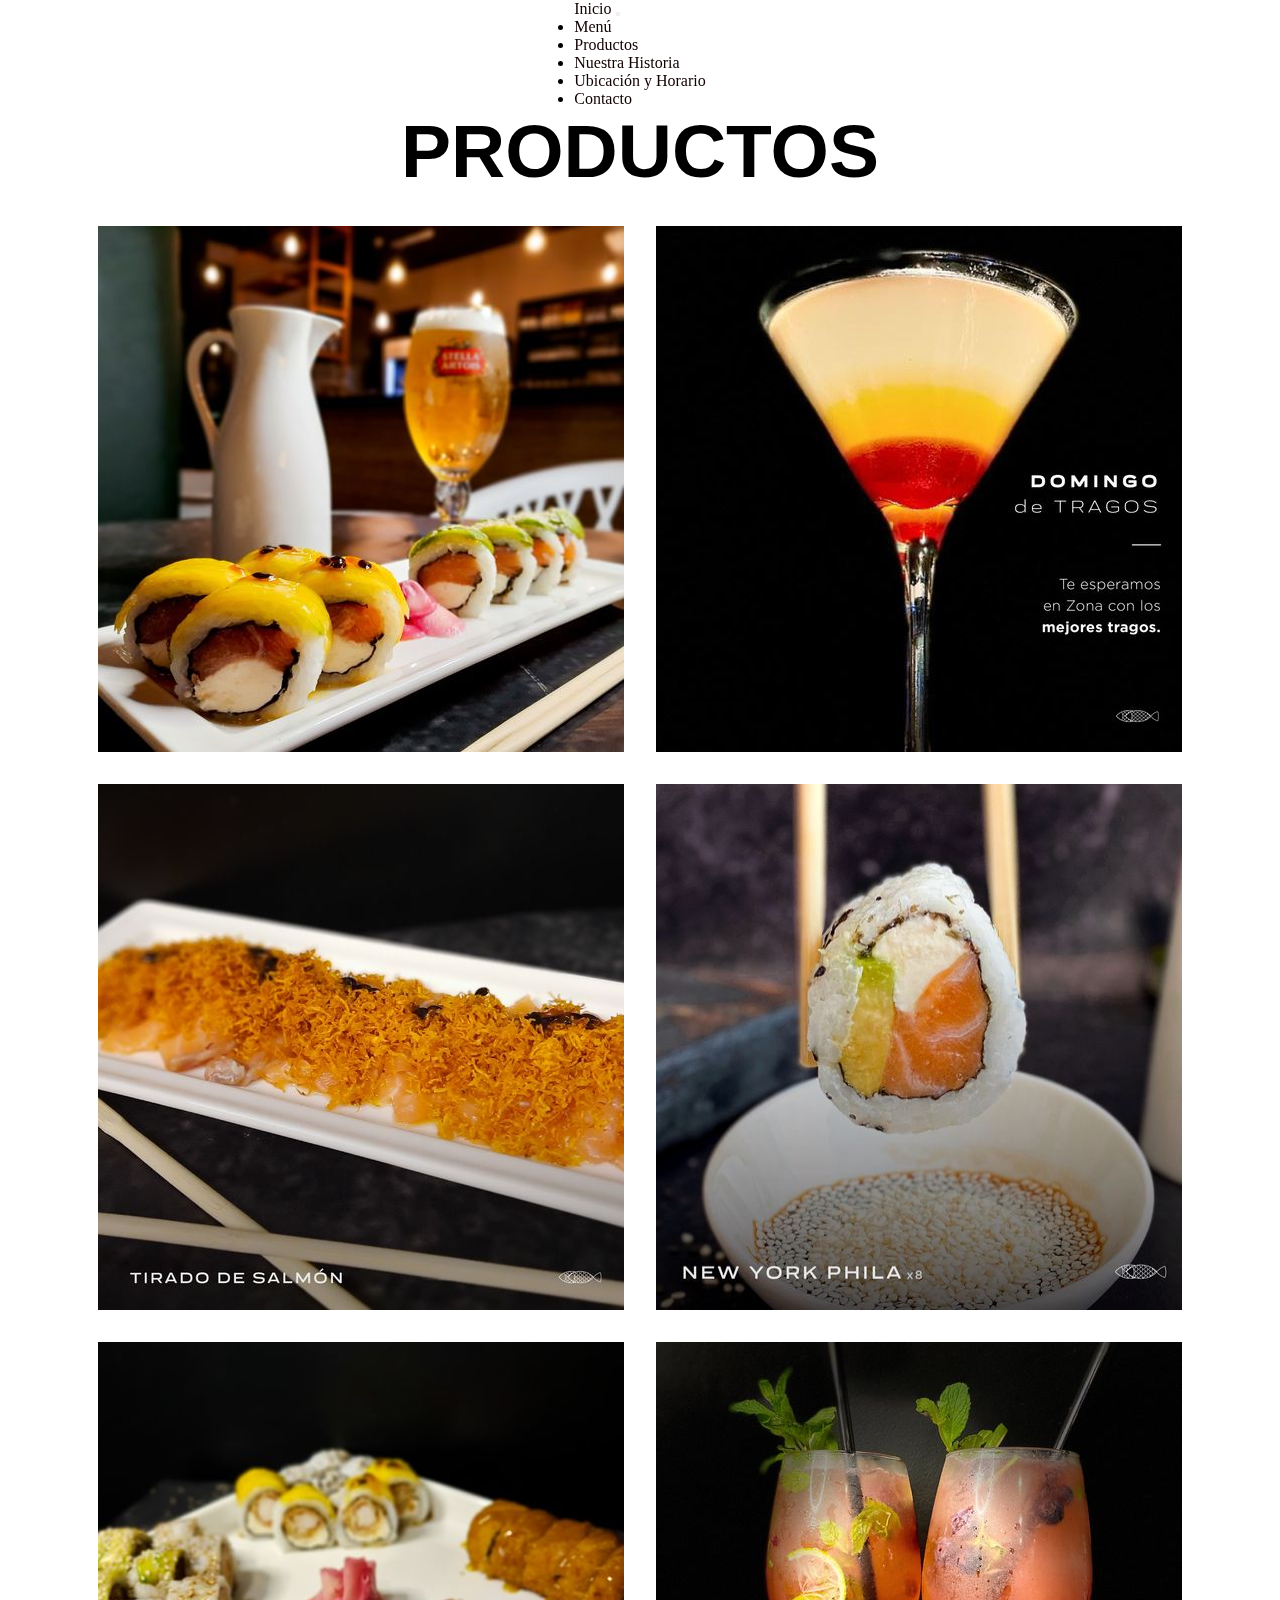
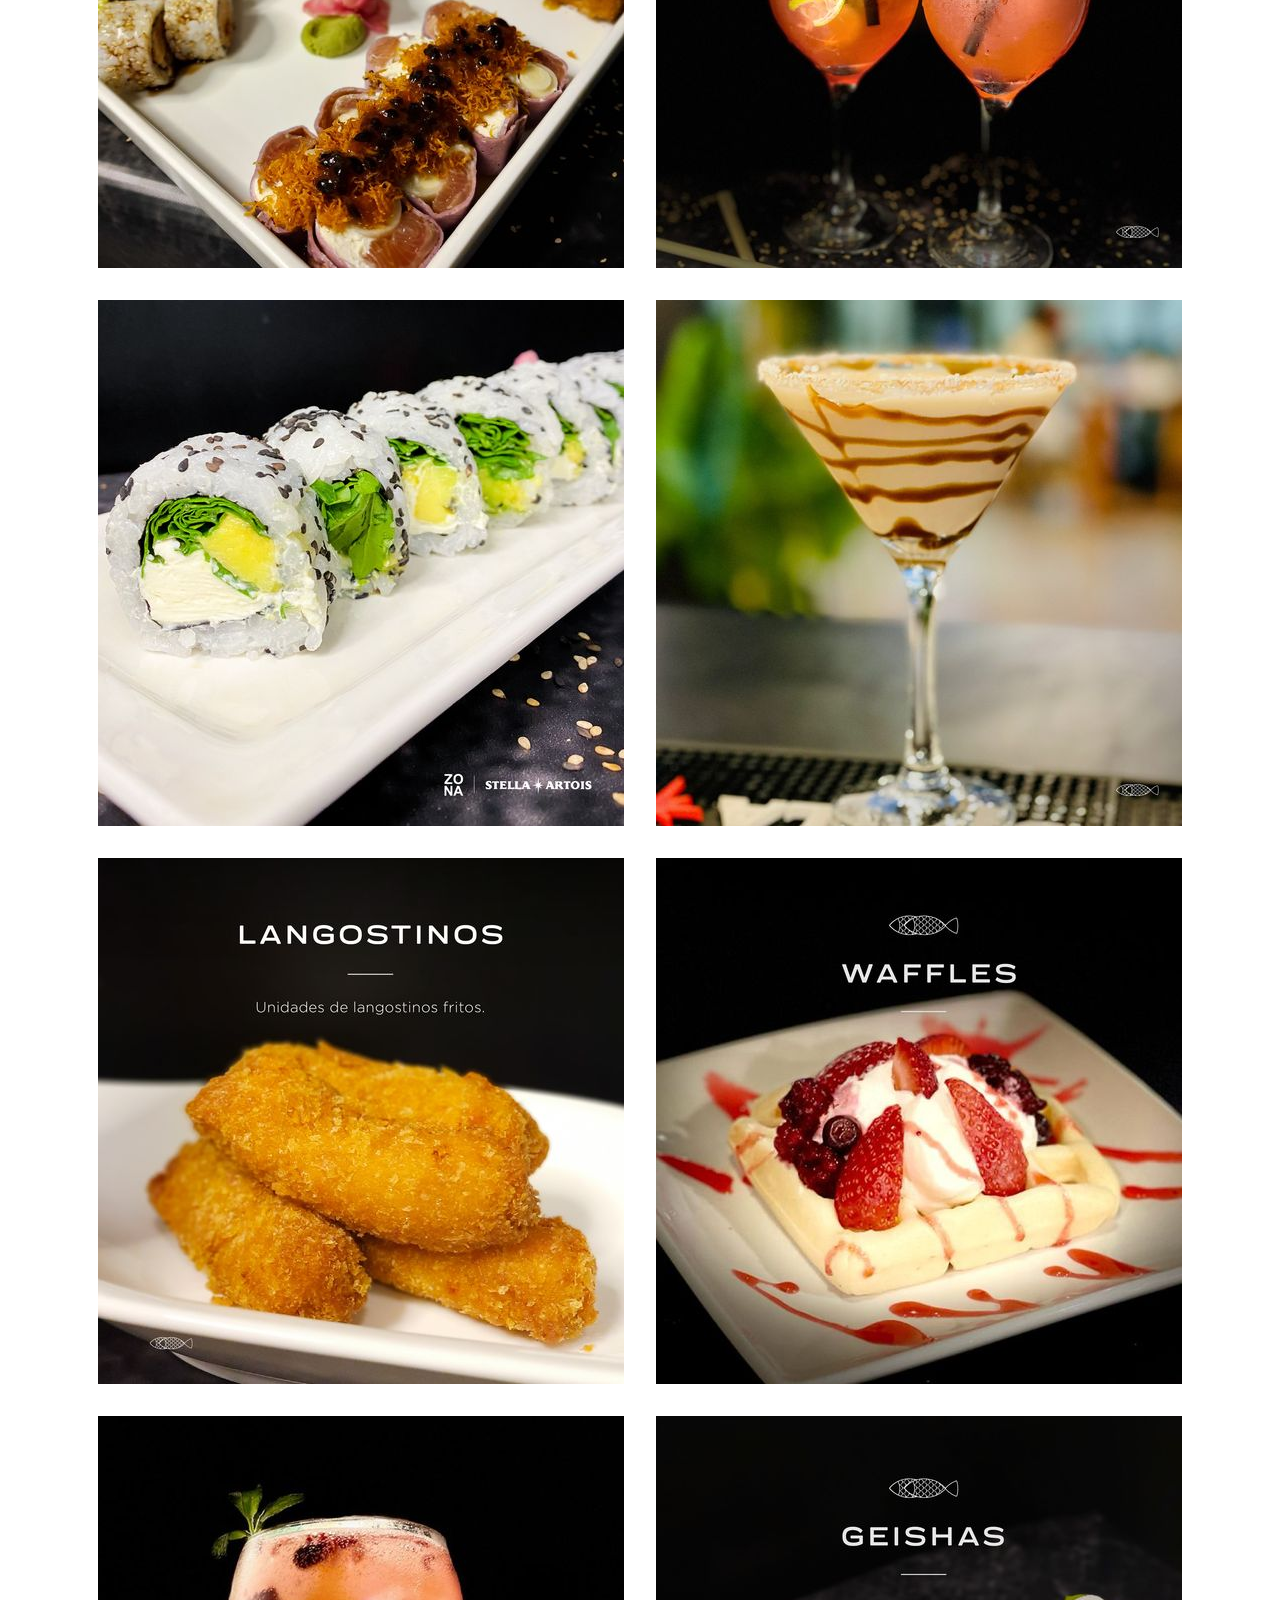
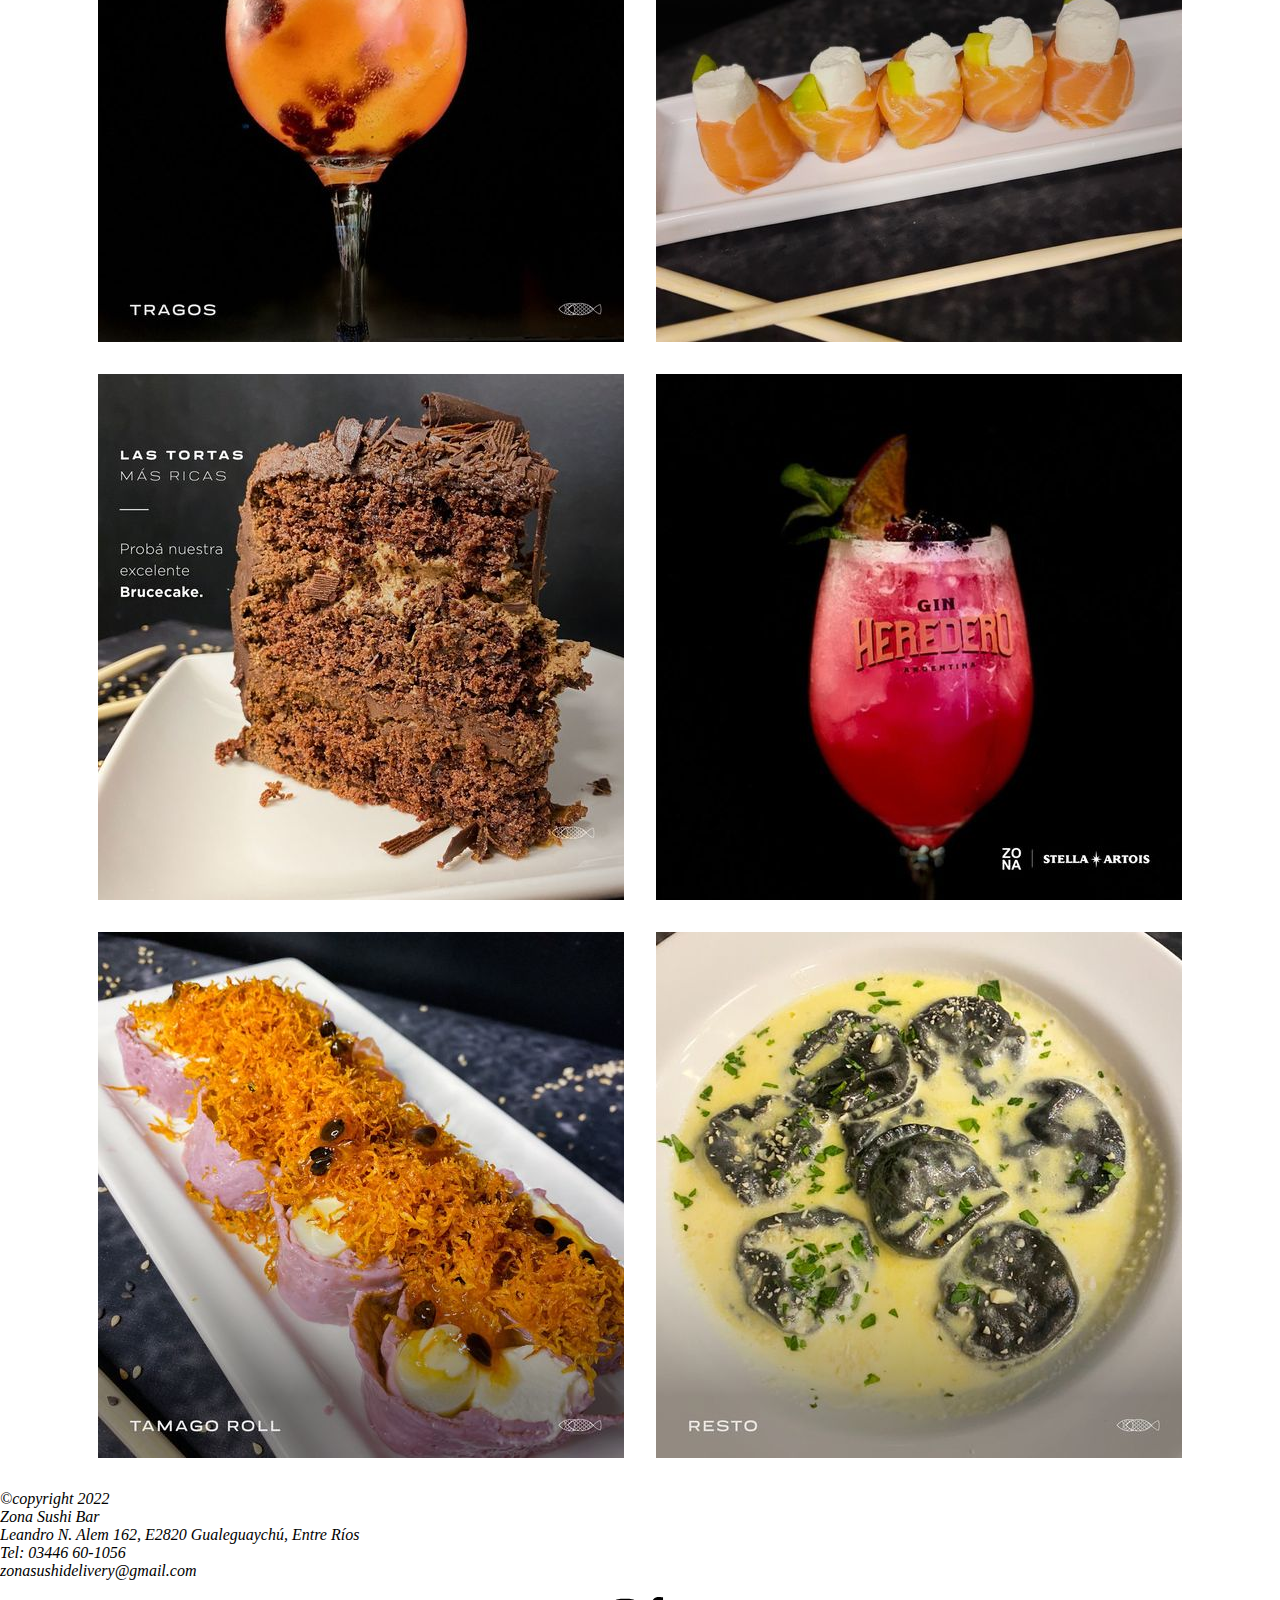
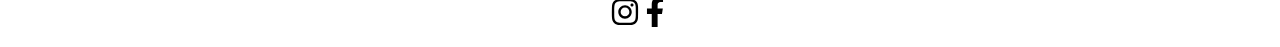
<file: assets/pages/productos.html>
<!DOCTYPE html>
<html lang="en">
<head>
    <meta charset="UTF-8">
    <meta http-equiv="X-UA-Compatible" content="IE=edge">
    <meta name="viewport" content="width=device-width, initial-scale=1.0">
    <link rel="shortcut icon" href="../img/logo-zona-sushi.png" type="image/x-icon">
    <link href="https://cdn.jsdelivr.net/npm/bootstrap@5.1.3/dist/css/bootstrap.min.css" rel="stylesheet" integrity="sha384-1BmE4kWBq78iYhFldvKuhfTAU6auU8tT94WrHftjDbrCEXSU1oBoqyl2QvZ6jIW3" crossorigin="anonymous">
    <link rel="stylesheet" href="../css/styles.css">
    <title>Productos-Zona Sushi</title>
</head>
<body>

    <!-- //////////////////////////////////////////////////////////// -->

    <!--inicio del heather-->
    <header class="header">
        <nav class="navbar navbar-expand-lg navbar-light bg-light fw-bold">
            <div class="container-fluid">
            <a class="navbar-brand" href="../../index.html">Inicio</a>
            <button class="navbar-toggler" type="button" data-bs-toggle="collapse" data-bs-target="#navbarNav" aria-controls="navbarNav" aria-expanded="false" aria-label="Toggle navigation">
                <span class="navbar-toggler-icon"></span>
            </button>
            <div class="collapse navbar-collapse" id="navbarNav">
                <ul class="navbar-nav">
                <li class="nav-item">
                    <a class="nav-link active" aria-current="page" href="menu.html">Menú</a>
                </li>
                <li class="nav-item">
                    <a class="nav-link" href="productos.html">Productos</a>
                </li>
                <li class="nav-item">
                    <a class="nav-link" href="nuestrahistoria.html">Nuestra Historia</a>
                </li>
                <li class="nav-item">
                    <a class="nav-link" href="ubicacion.html">Ubicación y Horario</a>
                </li>
                <li class="nav-item">
                    <a class="nav-link" href="contacto.html">Contacto</a>
                </li>                  
                </ul>
            </div>
            </div>
        </nav>
    </header>
    <!--Fin del heather-->

    <!-- //////////////////////////////////////////////////////////// -->   

    <section>
        <h1 class="mt-3">
           PRODUCTOS
        </h1>
    </section>

    <main class="fotos-productos img-fluid mt-5">
  

        <img src="../img/1.jpg" alt="sushi1">

        <img src="../img/3.jpg" alt="trago1">

        <img src="../img/4.jpg" alt="tiradosdesalmon">

        <img src="../img/5.jpg" alt="newyorkphila">

        <img src="../img/6.jpg" alt="sushicombinadox4">

        <img src="../img/7.jpg" alt="trago2">

        <img src="../img/8.jpg" alt="sushi2">

        <img src="../img/9.jpg" alt="trago3">

        <img src="../img/10.jpg" alt="langostinos">

        <img src="../img/11.jpg" alt="waffles">

        <img src="../img/12.jpg" alt="trago4">

        <img src="../img/13.jpg" alt="geishas">

        <img src="../img/14.jpg" alt="brucecake">

        <img src="../img/15.jpg" alt="ginheredero">

        <img src="../img/16.jpg" alt="amagoroll">

        <img src="../img/2.jpg" alt="sorrentinos">

        
    </main>

    



     <!--//////////////////////////////////-->
    <!--Empieza el footer-->
    <footer class="footer">

        <section class="pie-de-pagina">

            <p>  &copy;copyright 2022</p>
            <p>Zona Sushi Bar</p>
            <p>Leandro N. Alem 162, E2820 Gualeguaychú, Entre Ríos</p>
            <p>Tel: 03446 60-1056</p>
            <p>zonasushidelivery@gmail.com  </p>
                     
        </section>

        <ul class="redes">
            <li> 
                  <a class="instagram" href="https://www.instagram.com/zonasushig/?hl=es" target="_blank">
                    <img src="../img/instagram-brands.svg" alt="imagen de instagram"> </a>
            </li>


            <li>
                <a class="facebook" href="https://www.facebook.com/zonasushig/" target="_blank">
                    <img src="../img/facebook-f-brands.svg" alt="Imagen de Facebook">

            </li>
        </ul>
       
    </footer>

    <!--Termina el footer-->
    <!--////////////////////////////////////////////////////-->
    <script src="https://cdn.jsdelivr.net/npm/bootstrap@5.1.3/dist/js/bootstrap.bundle.min.js" integrity="sha384-ka7Sk0Gln4gmtz2MlQnikT1wXgYsOg+OMhuP+IlRH9sENBO0LRn5q+8nbTov4+1p" crossorigin="anonymous"></script>
</body>
</html>
</file>
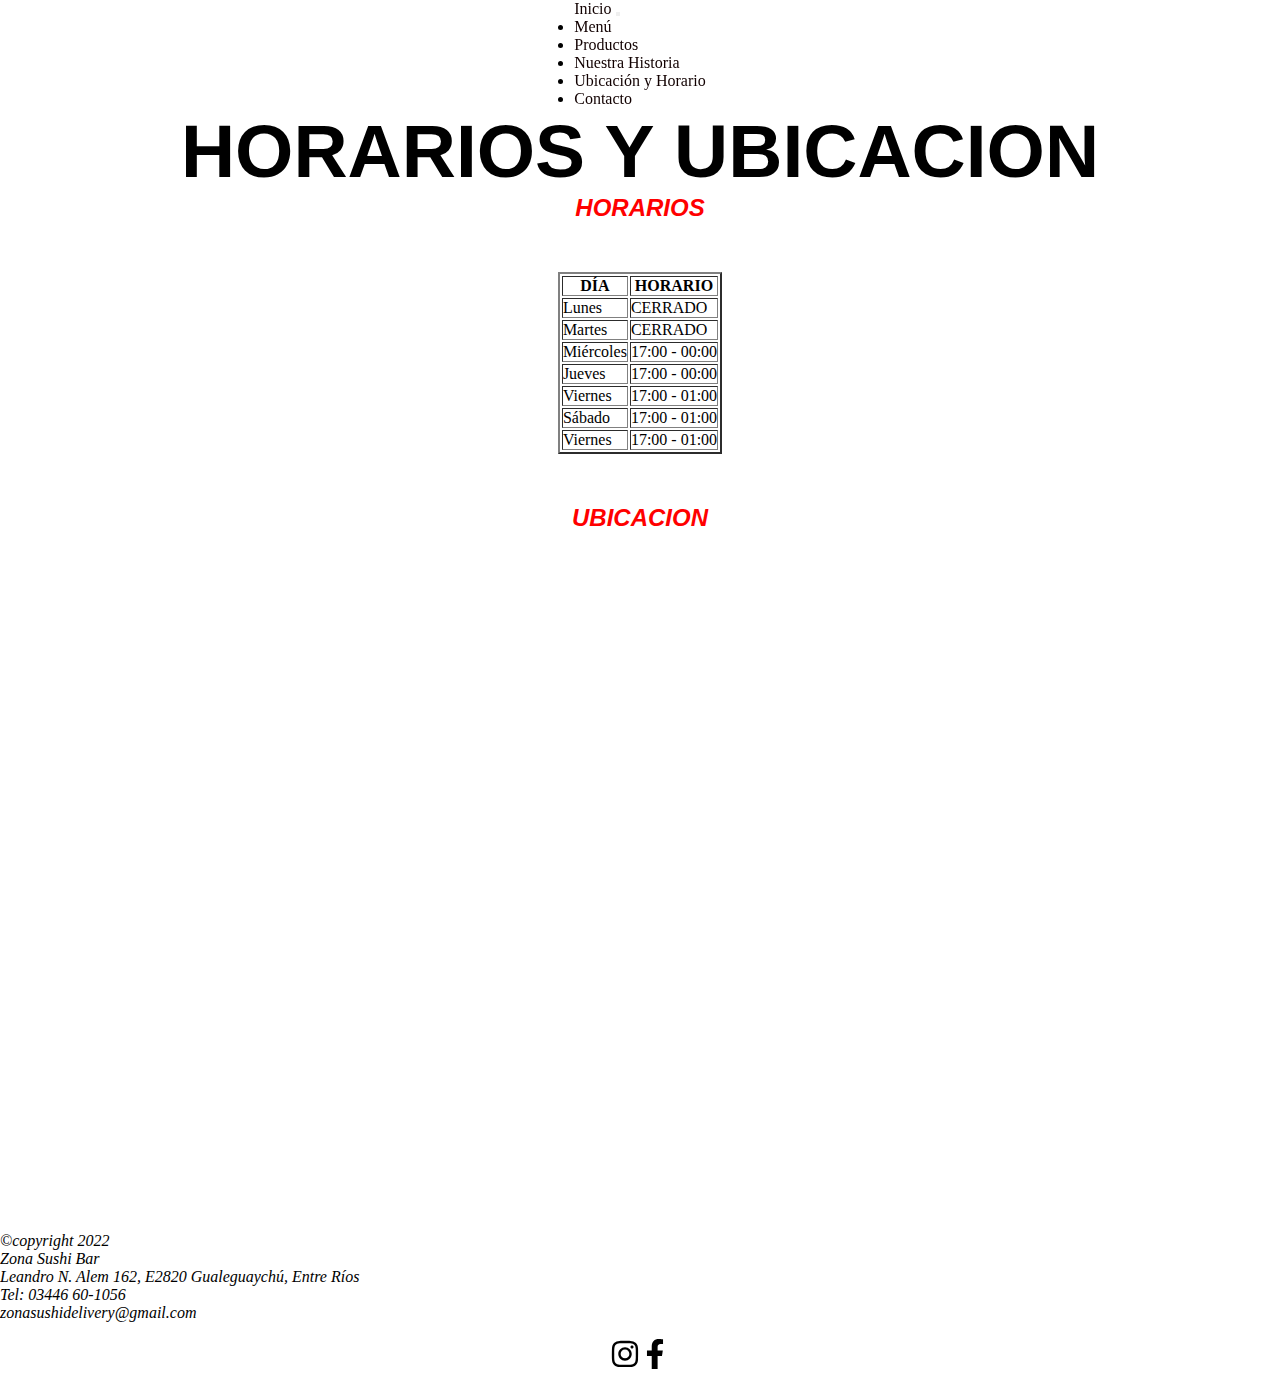
<file: assets/pages/ubicacion.html>
<!DOCTYPE html>
<html lang="en">
<head>
    <meta charset="UTF-8">
    <meta http-equiv="X-UA-Compatible" content="IE=edge">
    <meta name="viewport" content="width=device-width, initial-scale=1.0">
    <link rel="shortcut icon" href="../img/logo-zona-sushi.png" type="image/x-icon">
    <link href="https://cdn.jsdelivr.net/npm/bootstrap@5.1.3/dist/css/bootstrap.min.css" rel="stylesheet" integrity="sha384-1BmE4kWBq78iYhFldvKuhfTAU6auU8tT94WrHftjDbrCEXSU1oBoqyl2QvZ6jIW3" crossorigin="anonymous">
    <link rel="stylesheet" href="../css/styles.css">
    <title>Ubicacion-Zona Sushi</title>
</head>
<body>
    
    <!-- //////////////////////////////////////////////////////////// -->
    
    <!--inicio del Header-->
    <header class="header">
        <nav class="navbar navbar-expand-lg navbar-light bg-light fw-bold">
            <div class="container-fluid">
            <a class="navbar-brand" href="../../index.html">Inicio</a>
            <button class="navbar-toggler" type="button" data-bs-toggle="collapse" data-bs-target="#navbarNav" aria-controls="navbarNav" aria-expanded="false" aria-label="Toggle navigation">
                <span class="navbar-toggler-icon"></span>
            </button>
            <div class="collapse navbar-collapse" id="navbarNav">
                <ul class="navbar-nav">
                <li class="nav-item">
                    <a class="nav-link active" aria-current="page" href="menu.html">Menú</a>
                </li>
                <li class="nav-item">
                    <a class="nav-link" href="productos.html">Productos</a>
                </li>
                <li class="nav-item">
                    <a class="nav-link" href="nuestrahistoria.html">Nuestra Historia</a>
                </li>
                <li class="nav-item">
                    <a class="nav-link" href="ubicacion.html">Ubicación y Horario</a>
                </li>
                <li class="nav-item">
                    <a class="nav-link" href="contacto.html">Contacto</a>
                </li>                  
                </ul>
            </div>
            </div>
        </nav>
    </header>            
    
        <!--fin del Header-->

     <!-- //////////////////////////////////////////////////////////// -->

    <section>
        <h1 class="mt-5">
           HORARIOS Y UBICACION
        </h1>
    </section>

    <section>
        <h2 class="mt-3">
            HORARIOS
        </h2>
        
    </section>


    
    <section class="horario-mapa ">
        
        <table border="2" cellpadding="1" cellspacing="2">
            <tr> 
                <th>DÍA</th>
                <th>HORARIO</th>
            </tr>

            <tr>
                <td>Lunes</td> 
                <td>CERRADO</td>
            </tr>

            <tr>
                <td>Martes</td>
                <td>CERRADO</td>
            </tr>

            <tr>
                <td>Miércoles</td>
                <td>17:00 - 00:00</td>
            </tr>

            <tr>
                <td>Jueves</td> 
                <td>17:00 - 00:00</td>
            </tr>

            <tr>
                <td>Viernes</td>
                <td>17:00 - 01:00</td>
            </tr>

            <tr>
                <td>Sábado</td>
                <td>17:00 - 01:00</td>
            </tr>

            <tr>
                <td>Viernes</td>
                <td>17:00 - 01:00</td>
            </tr>

        </table>
    </section>

    <section>
        <h2>
            UBICACION
        </h2>
    </section>

    <div class="horario-mapa">
        <iframe src="https://www.google.com/maps/embed?pb=!1m18!1m12!1m3!1d3345.7314864472487!2d-58.50875718510624!3d-33.010853982470834!2m3!1f0!2f0!3f0!3m2!1i1024!2i768!4f13.1!3m3!1m2!1s0x95baa9c44e76cd07%3A0x62f16c1e6bcd9643!2szona%20sushig!5e0!3m2!1ses-419!2sar!4v1656024557466!5m2!1ses-419!2sar" width="800" height="600" style="border:0;" allowfullscreen="" loading="lazy" referrerpolicy="no-referrer-when-downgrade"></iframe>
    </div>

    <!--//////////////////////////////////-->
    <!--Empieza el footer-->
    <footer class="footer">

        <section class="pie-de-pagina">

            <p>  &copy;copyright 2022</p>
            <p>Zona Sushi Bar</p>
            <p>Leandro N. Alem 162, E2820 Gualeguaychú, Entre Ríos</p>
            <p>Tel: 03446 60-1056</p>
            <p>zonasushidelivery@gmail.com  </p>
                     
        </section>

        <ul class="redes">
            <li> 
                  <a class="instagram" href="https://www.instagram.com/zonasushig/?hl=es" target="_blank">
                    <img src="../img/instagram-brands.svg" alt="imagen de instagram"> </a>
            </li>


            <li>
                <a class="facebook" href="https://www.facebook.com/zonasushig/" target="_blank">
                    <img src="../img/facebook-f-brands.svg" alt="Imagen de Facebook">

            </li>
        </ul>
       
    </footer>

    <!--Termina el footer-->
    <!--////////////////////////////////////////////////////-->
    <script src="https://cdn.jsdelivr.net/npm/bootstrap@5.1.3/dist/js/bootstrap.bundle.min.js" integrity="sha384-ka7Sk0Gln4gmtz2MlQnikT1wXgYsOg+OMhuP+IlRH9sENBO0LRn5q+8nbTov4+1p" crossorigin="anonymous"></script>
</body>
</html>
</file>
<file: assets/css/styles.css>
/* Normalice */

*{
    margin: 0;
    padding: 0;
    box-sizing: border-box; 
 }

a{
    text-decoration: none;
    color: rgb(17, 0, 0);
 }

/*/////////////////////////////////*/
/*empieza el header*/

.header{
    position: sticky;
    top: 0;
    display: flex;
    justify-content: center;
    margin: auto;
}


.header .nav li{
    list-style-type: none   ;
    font-weight: bold;
    display: inline-block;
    margin-right: 30px;
    padding: 10px;
    background-color: rgb(173, 152, 152);
      
}

/*fin del header*/



h1{
    font-family: 'Lucida Sans', 'Lucida Sans Regular', 'Lucida Grande', 'Lucida Sans Unicode', Geneva, Verdana, sans-serif;
    font-weight: bold;
    font-size: 75px;
    text-align: center;
}

h2{
    color: red;
    font-style: oblique;
    font-family: 'Lucida Sans', 'Lucida Sans Regular', 'Lucida Grande', 'Lucida Sans Unicode', Geneva, Verdana, sans-serif;
    text-align: center;
}

.foto-principal {
    width: 1350px;
    height: 700px;
    
}

.fotos-productos {
    display: flex;
    flex-direction: row;
    flex-flow: row wrap;
    flex-basis: content;
    justify-content: center;
    gap: 2rem;
    margin: 2rem auto;
    
}

.fotos-menu {
    display: flex;
    flex-direction: row;
    flex-flow: row wrap;
    justify-content: center;
    gap: 2rem;
    margin: 2rem auto;

}

.horario-mapa{
   
    display: flex;
    justify-content: center;
    margin: 50px;

}

.historia {
    text-align: center;
    font-size: x-large;
    font-family: initial;
    line-height: 150%;
   
}

/*//////////////////////////////////*/
/*Empieza el footer*/

.pie-de-pagina {
    font-style: italic;

    
}

.redes{
    padding: 1rem 0;
    display: flex;
    justify-content: center;
    border-top: 1px solid #fff;
    list-style-type: none;  
    
}

.instagram img{
    width: 30px;
    height: 30px;
}


.facebook img{
    width: 30px;
    height: 30px;
}
</file>
